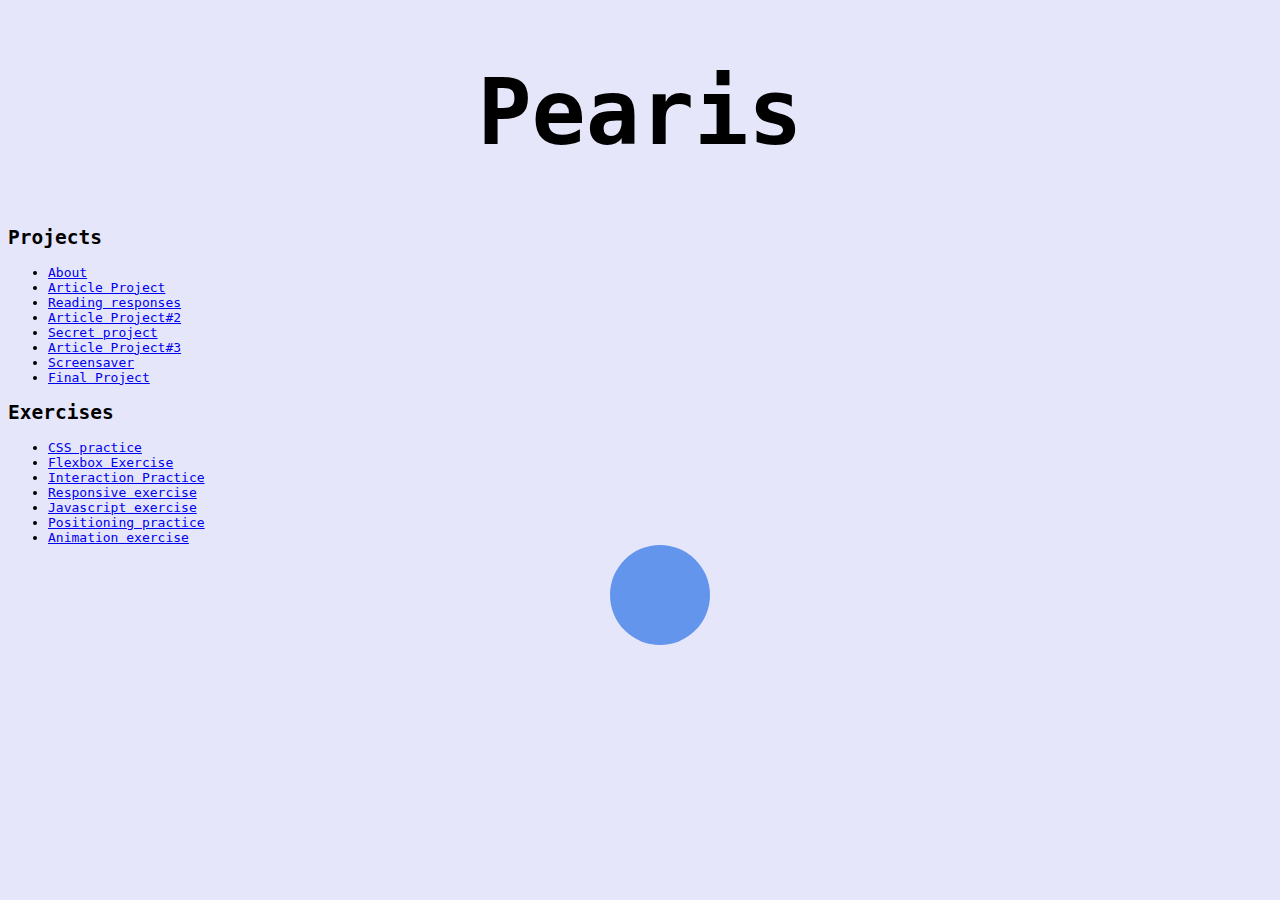
<file: index.html>
<!doctype html>
<html>
<head>
  <title>Paris's Class Site</title>
  <meta name="viewport" content="width=device-width, initial-scale=1.0">
  <meta charset="utf-8">
    <link rel="icon" type="image/png" href="pearfavicon.png">
  <link rel="stylesheet" href="sitestyle.css"
  </head>

  <body>
    <h1>Pearis</h1>
    <h2>Projects</h2>
    <ul>
      <li><a href="about.html">About</a></li>
      <li><a href="article-html/index.html">Article Project</a></li>
      <li><a href="Readingresponse1.html">Reading responses</a></li>
      <li><a href="article2/index.html">Article Project#2</a></li>
      <li><a href="secret/index.html">Secret project</a></li>
      <li><a href="article3/index.html">Article Project#3</a></li>
      <li><a href="screensaver/index.html">Screensaver</a></li>
      <li><a href="https://histoireetdesigngraphique.org">Final Project</a></li>
      </ul>
      <h2>Exercises</h2>
      <ul>
        <li><a href="csspractice/index.html">CSS practice</a></li>
        <li><a href="flexboxexercise/index.html">Flexbox Exercise</a></li>
        <li><a href="interactionpractice/index.html">Interaction Practice</a></li>
        <li><a href="Responsive exercise/index.html">Responsive exercise</a></li>
        <li><a href="javascript/index.html">Javascript exercise</a></li>
        <li><a href="positioning/index.html">Positioning practice</a></li>
        <li><a href="animation/index.html">Animation exercise</a></li>
        <div class="object"></div>

    </body>
    </html>
</file>
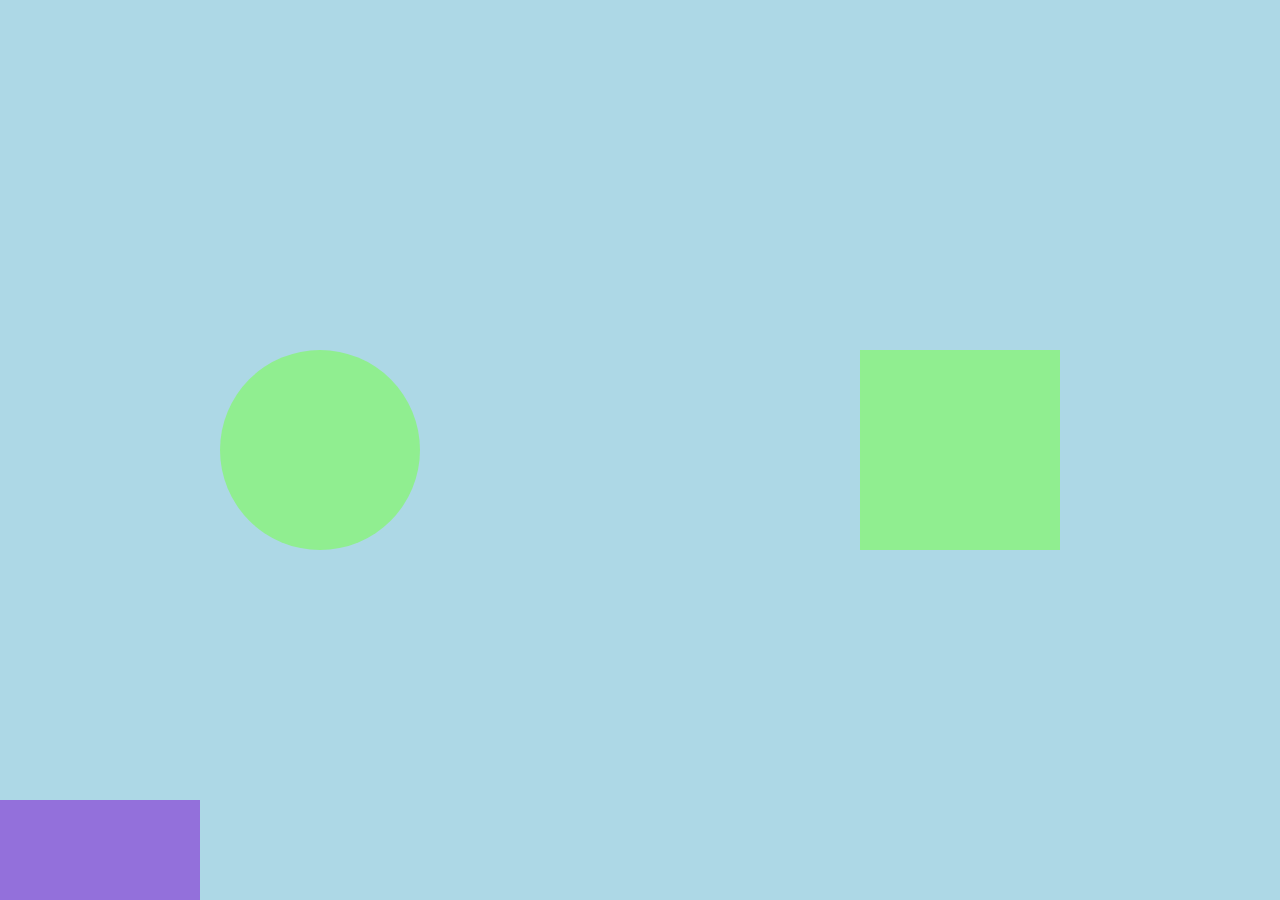
<file: animation/index.html>
<!doctype html>
<html>
<head>
  <title>animation</title>
  <link rel="stylesheet" href="style.css"
  </head>

  <body>
    <div class="flex">
      <div class="half">
        <div class="circle"></div>
        </div>
        <div class="half">
          <div class="square"></div>
          </div>
      </div>
      <div class="runner"></div>
    </body>
    </html>
</file>
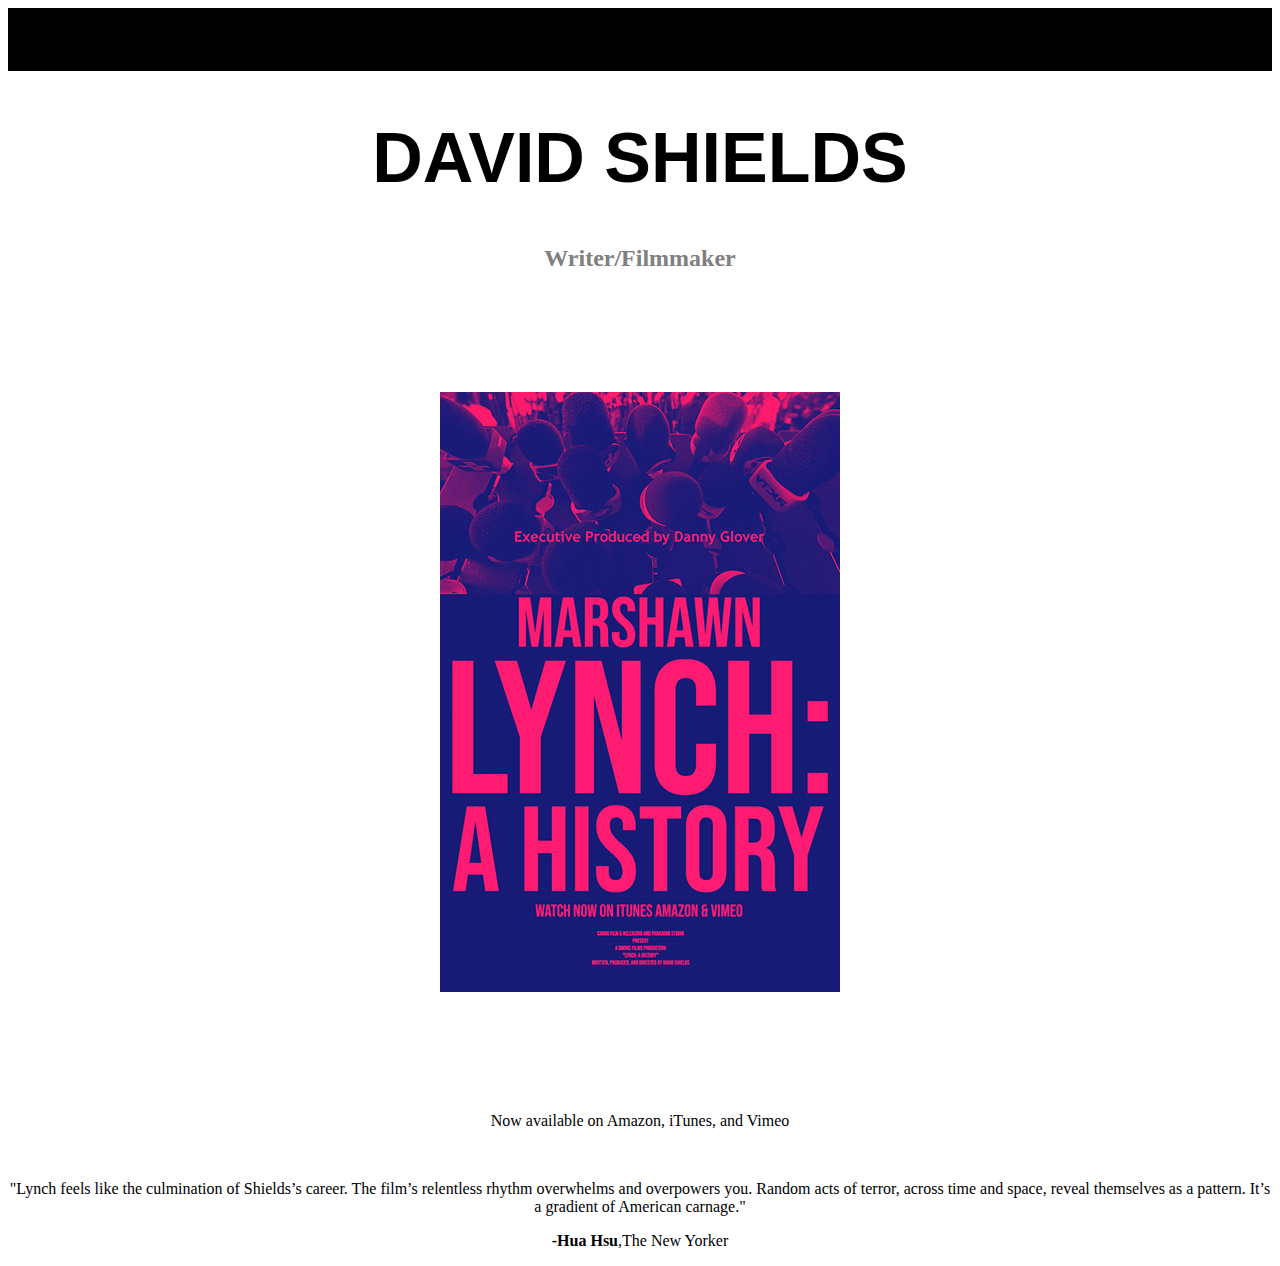
<file: article#3/index.html>
<!doctype html>
<html>
<head>
  <title>Articlethree></title>
  <meta name="viewport" content="width=device-width, initial-scale=1.0">
  <link rel="stylesheet" href="style.css"
<link href="https://fonts.googleapis.com/css2?family=Open+Sans:wght@800&display=swap" rel="stylesheet">
<meta charset="utf-8">
  </head>

  <body>
    <div class="container"></div>
    <h1><strong>DAVID SHIELDS</strong></h1>
    <h2>Writer/Filmmaker</h2>
    <img src="david.jpg">
    <p>Now available on Amazon, iTunes, and Vimeo</p>
    <br>
    <p>"Lynch feels like the culmination of Shields’s career. The film’s relentless rhythm overwhelms and overpowers you. Random acts of terror, across time and space, reveal themselves as a pattern. It’s a gradient of American carnage."</p>
    <p><strong>-Hua Hsu</strong>,The New Yorker</p>
    </body>
    </html>
</file>
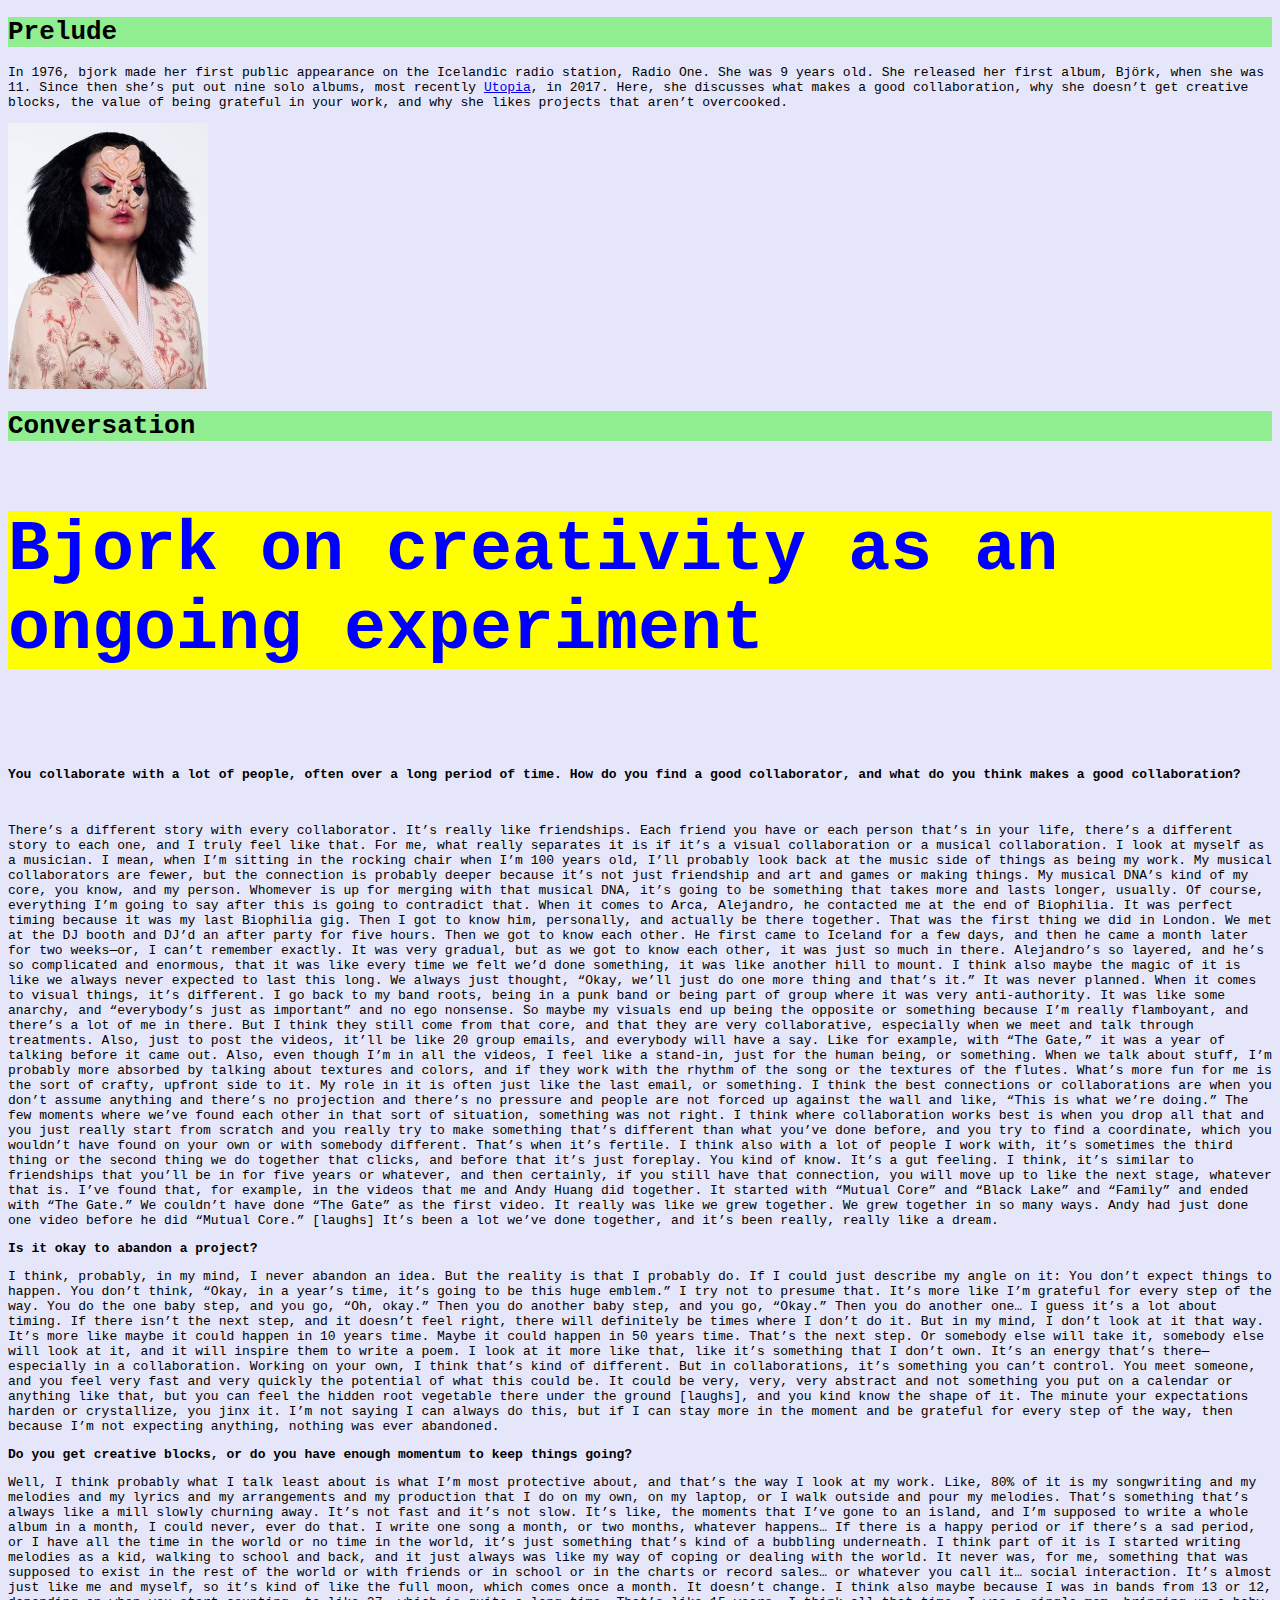
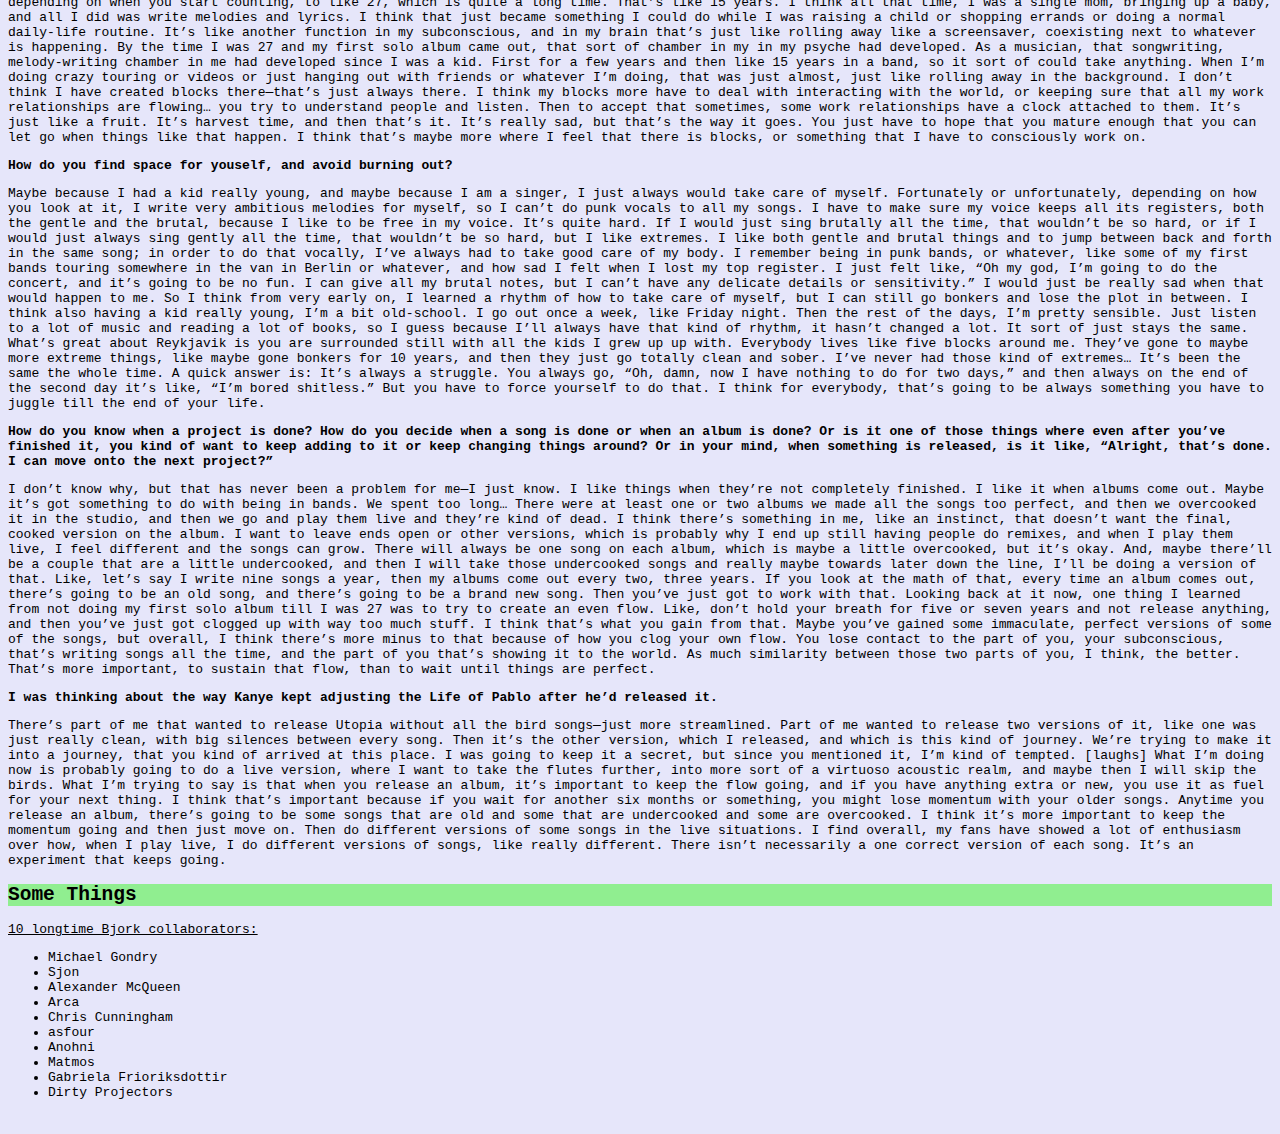
<file: article-html/index.html>
<!doctype html>
<html>
  <head>
    <title>bjork</title>
    <meta charset="utf-8">
    <style>
    p {font size: 20px;}
    </style>
      <link rel="stylesheet" href="style.css">
  <head/>

  <body>
    <h1>Prelude</h1>
    <p> In 1976, bjork made her first public appearance on the Icelandic radio station, Radio One. She was 9 years old. She released her first album, Björk, when she was 11. Since then she’s put out nine solo albums, most recently <a href="https://en.wikipedia.org/wiki/Utopia_(Björk_album)">Utopia</a>, in 2017. Here, she discusses what makes a good collaboration, why she doesn’t get creative blocks, the value of being grateful in your work, and why she likes projects that aren’t overcooked.</p>
    <img src=Bjork-2017-jesse-kanda-02-utopia.jpg>
    <h1>Conversation</h1>
    <p><p id="p01"><strong>Bjork on creativity as an ongoing experiment</strong><p/>
    </body>
      <br>
      <p><strong>You collaborate with a lot of people, often over a long period of time. How do you find a good collaborator, and what do you think makes a good collaboration?</strong><p/>
        <br>
      <p>
There’s a different story with every collaborator. It’s really like friendships. Each friend you have or each person that’s in your life, there’s a different story to each one, and I truly feel like that.
For me, what really separates it is if it’s a visual collaboration or a musical collaboration. I look at myself as a musician. I mean, when I’m sitting in the rocking chair when I’m 100 years old, I’ll probably look back at the music side of things as being my work.
My musical collaborators are fewer, but the connection is probably deeper because it’s not just friendship and art and games or making things. My musical DNA’s kind of my core, you know, and my person. Whomever is up for merging with that musical DNA, it’s going to be something that takes more and lasts longer, usually. Of course, everything I’m going to say after this is going to contradict that.
When it comes to Arca, Alejandro, he contacted me at the end of Biophilia. It was perfect timing because it was my last Biophilia gig. Then I got to know him, personally, and actually be there together. That was the first thing we did in London. We met at the DJ booth and DJ’d an after party for five hours. Then we got to know each other. He first came to Iceland for a few days, and then he came a month later for two weeks—or, I can’t remember exactly. It was very gradual, but as we got to know each other, it was just so much in there. Alejandro’s so layered, and he’s so complicated and enormous, that it was like every time we felt we’d done something, it was like another hill to mount. I think also maybe the magic of it is like we always never expected to last this long. We always just thought, “Okay, we’ll just do one more thing and that’s it.” It was never planned.
When it comes to visual things, it’s different. I go back to my band roots, being in a punk band or being part of group where it was very anti-authority. It was like some anarchy, and “everybody’s just as important” and no ego nonsense. So maybe my visuals end up being the opposite or something because I’m really flamboyant, and there’s a lot of me in there. But I think they still come from that core, and that they are very collaborative, especially when we meet and talk through treatments. Also, just to post the videos, it’ll be like 20 group emails, and everybody will have a say. Like for example, with “The Gate,” it was a year of talking before it came out.
Also, even though I’m in all the videos, I feel like a stand-in, just for the human being, or something. When we talk about stuff, I’m probably more absorbed by talking about textures and colors, and if they work with the rhythm of the song or the textures of the flutes. What’s more fun for me is the sort of crafty, upfront side to it. My role in it is often just like the last email, or something.
I think the best connections or collaborations are when you don’t assume anything and there’s no projection and there’s no pressure and people are not forced up against the wall and like, “This is what we’re doing.” The few moments where we’ve found each other in that sort of situation, something was not right. I think where collaboration works best is when you drop all that and you just really start from scratch and you really try to make something that’s different than what you’ve done before, and you try to find a coordinate, which you wouldn’t have found on your own or with somebody different. That’s when it’s fertile.
I think also with a lot of people I work with, it’s sometimes the third thing or the second thing we do together that clicks, and before that it’s just foreplay. You kind of know. It’s a gut feeling. I think, it’s similar to friendships that you’ll be in for five years or whatever, and then certainly, if you still have that connection, you will move up to like the next stage, whatever that is.
I’ve found that, for example, in the videos that me and Andy Huang did together. It started with “Mutual Core” and “Black Lake” and “Family” and ended with “The Gate.” We couldn’t have done “The Gate” as the first video. It really was like we grew together. We grew together in so many ways. Andy had just done one video before he did “Mutual Core.” [laughs] It’s been a lot we’ve done together, and it’s been really, really like a dream.<p/>
<p><strong>Is it okay to abandon a project?</strong><p>
  <p>I think, probably, in my mind, I never abandon an idea. But the reality is that I probably do. If I could just describe my angle on it: You don’t expect things to happen. You don’t think, “Okay, in a year’s time, it’s going to be this huge emblem.” I try not to presume that. It’s more like I’m grateful for every step of the way. You do the one baby step, and you go, “Oh, okay.” Then you do another baby step, and you go, “Okay.” Then you do another one…
I guess it’s a lot about timing. If there isn’t the next step, and it doesn’t feel right, there will definitely be times where I don’t do it. But in my mind, I don’t look at it that way. It’s more like maybe it could happen in 10 years time. Maybe it could happen in 50 years time. That’s the next step. Or somebody else will take it, somebody else will look at it, and it will inspire them to write a poem. I look at it more like that, like it’s something that I don’t own.
It’s an energy that’s there—especially in a collaboration. Working on your own, I think that’s kind of different. But in collaborations, it’s something you can’t control. You meet someone, and you feel very fast and very quickly the potential of what this could be. It could be very, very, very abstract and not something you put on a calendar or anything like that, but you can feel the hidden root vegetable there under the ground [laughs], and you kind know the shape of it.
The minute your expectations harden or crystallize, you jinx it. I’m not saying I can always do this, but if I can stay more in the moment and be grateful for every step of the way, then because I’m not expecting anything, nothing was ever abandoned.</p>
<p><strong>Do you get creative blocks, or do you have enough momentum to keep things going?</strong><p>
  <p>Well, I think probably what I talk least about is what I’m most protective about, and that’s the way I look at my work. Like, 80% of it is my songwriting and my melodies and my lyrics and my arrangements and my production that I do on my own, on my laptop, or I walk outside and pour my melodies. That’s something that’s always like a mill slowly churning away. It’s not fast and it’s not slow. It’s like, the moments that I’ve gone to an island, and I’m supposed to write a whole album in a month, I could never, ever do that. I write one song a month, or two months, whatever happens… If there is a happy period or if there’s a sad period, or I have all the time in the world or no time in the world, it’s just something that’s kind of a bubbling underneath.
I think part of it is I started writing melodies as a kid, walking to school and back, and it just always was like my way of coping or dealing with the world. It never was, for me, something that was supposed to exist in the rest of the world or with friends or in school or in the charts or record sales… or whatever you call it… social interaction.
It’s almost just like me and myself, so it’s kind of like the full moon, which comes once a month. It doesn’t change. I think also maybe because I was in bands from 13 or 12, depending on when you start counting, to like 27, which is quite a long time. That’s like 15 years. I think all that time, I was a single mom, bringing up a baby, and all I did was write melodies and lyrics. I think that just became something I could do while I was raising a child or shopping errands or doing a normal daily-life routine. It’s like another function in my subconscious, and in my brain that’s just like rolling away like a screensaver, coexisting next to whatever is happening.
By the time I was 27 and my first solo album came out, that sort of chamber in my in my psyche had developed. As a musician, that songwriting, melody-writing chamber in me had developed since I was a kid. First for a few years and then like 15 years in a band, so it sort of could take anything. When I’m doing crazy touring or videos or just hanging out with friends or whatever I’m doing, that was just almost, just like rolling away in the background. I don’t think I have created blocks there—that’s just always there.
I think my blocks more have to deal with interacting with the world, or keeping sure that all my work relationships are flowing… you try to understand people and listen. Then to accept that sometimes, some work relationships have a clock attached to them. It’s just like a fruit. It’s harvest time, and then that’s it. It’s really sad, but that’s the way it goes. You just have to hope that you mature enough that you can let go when things like that happen. I think that’s maybe more where I feel that there is blocks, or something that I have to consciously work on.</p>
<p><strong>How do you find space for youself, and avoid burning out?</strong></p>
<p>Maybe because I had a kid really young, and maybe because I am a singer, I just always would take care of myself. Fortunately or unfortunately, depending on how you look at it, I write very ambitious melodies for myself, so I can’t do punk vocals to all my songs. I have to make sure my voice keeps all its registers, both the gentle and the brutal, because I like to be free in my voice. It’s quite hard. If I would just sing brutally all the time, that wouldn’t be so hard, or if I would just always sing gently all the time, that wouldn’t be so hard, but I like extremes. I like both gentle and brutal things and to jump between back and forth in the same song; in order to do that vocally, I’ve always had to take good care of my body.
I remember being in punk bands, or whatever, like some of my first bands touring somewhere in the van in Berlin or whatever, and how sad I felt when I lost my top register. I just felt like, “Oh my god, I’m going to do the concert, and it’s going to be no fun. I can give all my brutal notes, but I can’t have any delicate details or sensitivity.” I would just be really sad when that would happen to me. So I think from very early on, I learned a rhythm of how to take care of myself, but I can still go bonkers and lose the plot in between.
I think also having a kid really young, I’m a bit old-school. I go out once a week, like Friday night. Then the rest of the days, I’m pretty sensible. Just listen to a lot of music and reading a lot of books, so I guess because I’ll always have that kind of rhythm, it hasn’t changed a lot. It sort of just stays the same. What’s great about Reykjavik is you are surrounded still with all the kids I grew up up with. Everybody lives like five blocks around me. They’ve gone to maybe more extreme things, like maybe gone bonkers for 10 years, and then they just go totally clean and sober. I’ve never had those kind of extremes… It’s been the same the whole time.
A quick answer is: It’s always a struggle. You always go, “Oh, damn, now I have nothing to do for two days,” and then always on the end of the second day it’s like, “I’m bored shitless.” But you have to force yourself to do that. I think for everybody, that’s going to be always something you have to juggle till the end of your life.</p>
<p><strong>How do you know when a project is done? How do you decide when a song is done or when an album is done? Or is it one of those things where even after you’ve finished it, you kind of want to keep adding to it or keep changing things around? Or in your mind, when something is released, is it like, “Alright, that’s done. I can move onto the next project?”</strong></p>
<p>I don’t know why, but that has never been a problem for me—I just know. I like things when they’re not completely finished. I like it when albums come out. Maybe it’s got something to do with being in bands. We spent too long… There were at least one or two albums we made all the songs too perfect, and then we overcooked it in the studio, and then we go and play them live and they’re kind of dead. I think there’s something in me, like an instinct, that doesn’t want the final, cooked version on the album. I want to leave ends open or other versions, which is probably why I end up still having people do remixes, and when I play them live, I feel different and the songs can grow.
There will always be one song on each album, which is maybe a little overcooked, but it’s okay. And, maybe there’ll be a couple that are a little undercooked, and then I will take those undercooked songs and really maybe towards later down the line, I’ll be doing a version of that. Like, let’s say I write nine songs a year, then my albums come out every two, three years. If you look at the math of that, every time an album comes out, there’s going to be an old song, and there’s going to be a brand new song. Then you’ve just got to work with that.
Looking back at it now, one thing I learned from not doing my first solo album till I was 27 was to try to create an even flow. Like, don’t hold your breath for five or seven years and not release anything, and then you’ve just got clogged up with way too much stuff. I think that’s what you gain from that. Maybe you’ve gained some immaculate, perfect versions of some of the songs, but overall, I think there’s more minus to that because of how you clog your own flow. You lose contact to the part of you, your subconscious, that’s writing songs all the time, and the part of you that’s showing it to the world. As much similarity between those two parts of you, I think, the better. That’s more important, to sustain that flow, than to wait until things are perfect.</p>
<p><strong>I was thinking about the way Kanye kept adjusting the Life of Pablo after he’d released it.</strong></p>
<p>There’s part of me that wanted to release Utopia without all the bird songs—just more streamlined. Part of me wanted to release two versions of it, like one was just really clean, with big silences between every song. Then it’s the other version, which I released, and which is this kind of journey. We’re trying to make it into a journey, that you kind of arrived at this place.
I was going to keep it a secret, but since you mentioned it, I’m kind of tempted. [laughs] What I’m doing now is probably going to do a live version, where I want to take the flutes further, into more sort of a virtuoso acoustic realm, and maybe then I will skip the birds.
What I’m trying to say is that when you release an album, it’s important to keep the flow going, and if you have anything extra or new, you use it as fuel for your next thing. I think that’s important because if you wait for another six months or something, you might lose momentum with your older songs.
Anytime you release an album, there’s going to be some songs that are old and some that are undercooked and some are overcooked. I think it’s more important to keep the momentum going and then just move on. Then do different versions of some songs in the live situations.
I find overall, my fans have showed a lot of enthusiasm over how, when I play live, I do different versions of songs, like really different. There isn’t necessarily a one correct version of each song. It’s an experiment that keeps going.</p>
<h2>Some Things</h2>
<p><u>10 longtime Bjork collaborators:</u></p>
<ul>
  <li>Michael Gondry</li>
  <li>Sjon</li>
  <li>Alexander McQueen</li>
  <li>Arca</li>
  <li>Chris Cunningham</li>
  <li>asfour</li>
  <li>Anohni</li>
  <li>Matmos</li>
  <li>Gabriela Frioriksdottir</li>
  <li>Dirty Projectors</li>
</file>
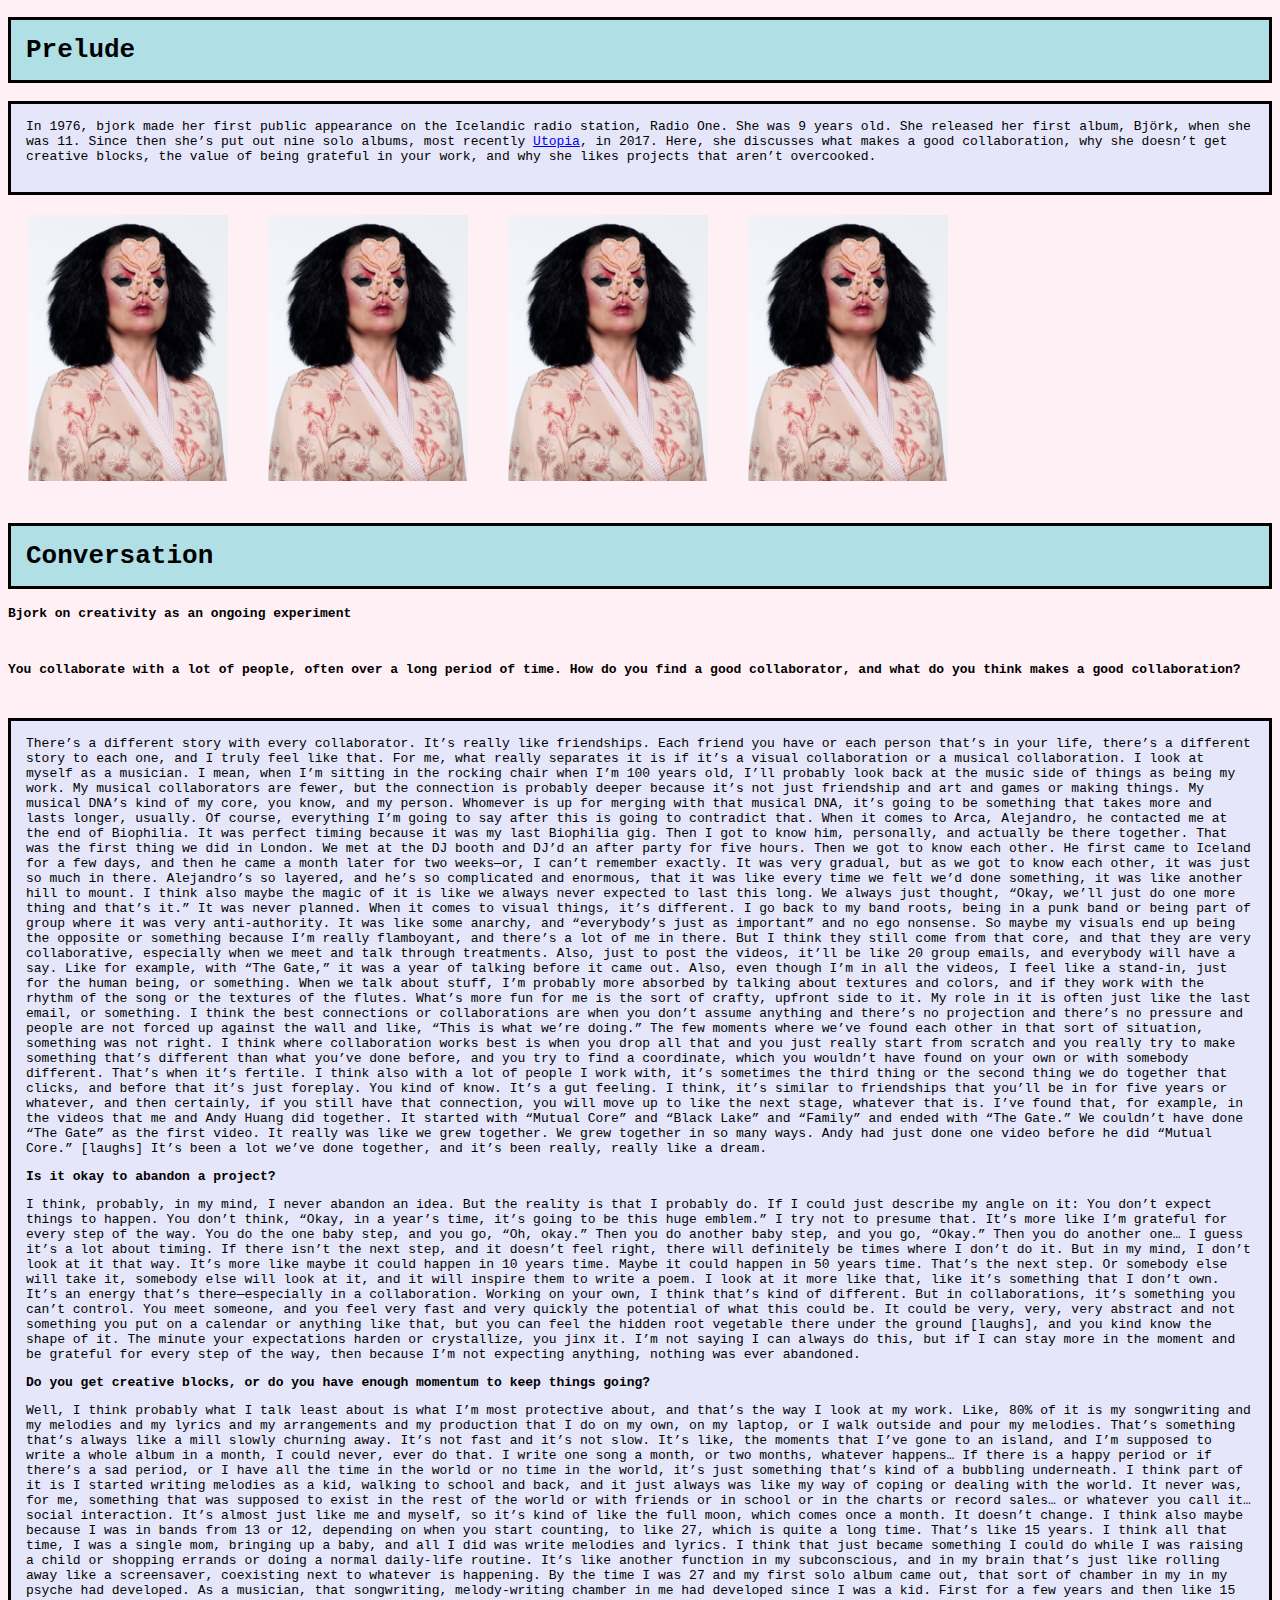
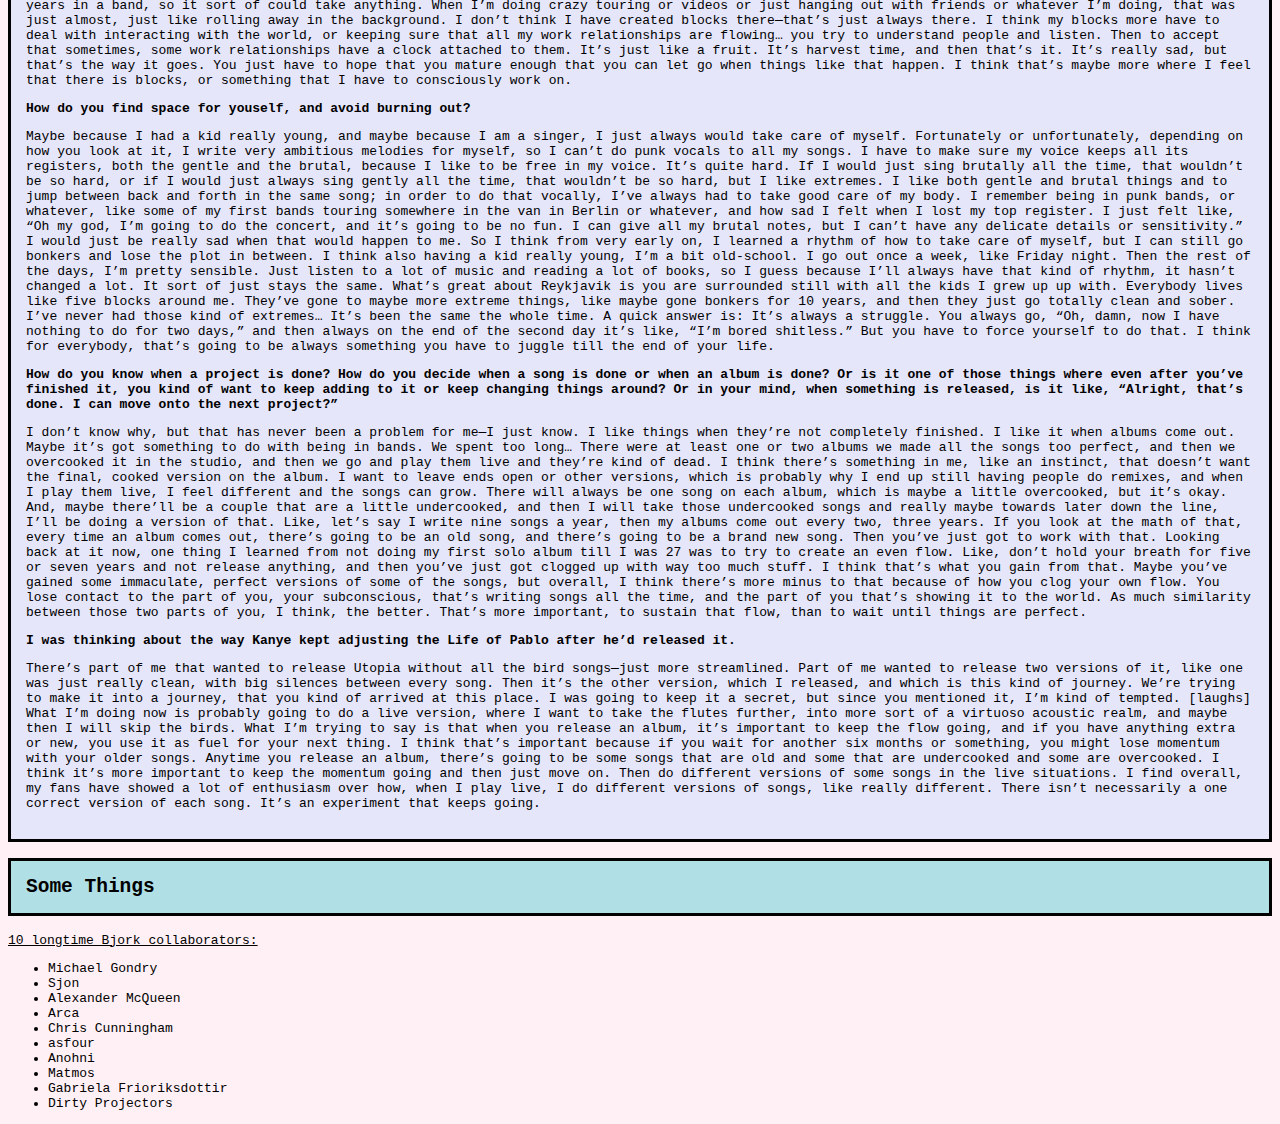
<file: article2/index.html>
<!doctype html>
<html>
  <head>
    <title>bjork</title>
    <meta charset="utf-8">
    <style>
    p {font size: 20px;}
    </style>
      <link rel="stylesheet" href="style.css">
  </head>

  <body>
    <h1><div class="header">Prelude</h1></div>
    <p><div class="special">In 1976, bjork made her first public appearance on the Icelandic radio station, Radio One. She was 9 years old. She released her first album, Björk, when she was 11. Since then she’s put out nine solo albums, most recently <a href="https://en.wikipedia.org/wiki/Utopia_(Björk_album)">Utopia</a>, in 2017. Here, she discusses what makes a good collaboration, why she doesn’t get creative blocks, the value of being grateful in your work, and why she likes projects that aren’t overcooked.</p></div>
    <img src="bjork.jpg"><img src="bjork.jpg"><img src="bjork.jpg"><img src="bjork.jpg">
    <h1><div class="header">Conversation</h1>
    <p><strong>Bjork on creativity as an ongoing experiment</strong></p>
    </body>
      <br>
      <p><strong>You collaborate with a lot of people, often over a long period of time. How do you find a good collaborator, and what do you think makes a good collaboration?</strong></p>
        <br>
      <p><div class="blah">
There’s a different story with every collaborator. It’s really like friendships. Each friend you have or each person that’s in your life, there’s a different story to each one, and I truly feel like that.
For me, what really separates it is if it’s a visual collaboration or a musical collaboration. I look at myself as a musician. I mean, when I’m sitting in the rocking chair when I’m 100 years old, I’ll probably look back at the music side of things as being my work.
My musical collaborators are fewer, but the connection is probably deeper because it’s not just friendship and art and games or making things. My musical DNA’s kind of my core, you know, and my person. Whomever is up for merging with that musical DNA, it’s going to be something that takes more and lasts longer, usually. Of course, everything I’m going to say after this is going to contradict that.
When it comes to Arca, Alejandro, he contacted me at the end of Biophilia. It was perfect timing because it was my last Biophilia gig. Then I got to know him, personally, and actually be there together. That was the first thing we did in London. We met at the DJ booth and DJ’d an after party for five hours. Then we got to know each other. He first came to Iceland for a few days, and then he came a month later for two weeks—or, I can’t remember exactly. It was very gradual, but as we got to know each other, it was just so much in there. Alejandro’s so layered, and he’s so complicated and enormous, that it was like every time we felt we’d done something, it was like another hill to mount. I think also maybe the magic of it is like we always never expected to last this long. We always just thought, “Okay, we’ll just do one more thing and that’s it.” It was never planned.
When it comes to visual things, it’s different. I go back to my band roots, being in a punk band or being part of group where it was very anti-authority. It was like some anarchy, and “everybody’s just as important” and no ego nonsense. So maybe my visuals end up being the opposite or something because I’m really flamboyant, and there’s a lot of me in there. But I think they still come from that core, and that they are very collaborative, especially when we meet and talk through treatments. Also, just to post the videos, it’ll be like 20 group emails, and everybody will have a say. Like for example, with “The Gate,” it was a year of talking before it came out.
Also, even though I’m in all the videos, I feel like a stand-in, just for the human being, or something. When we talk about stuff, I’m probably more absorbed by talking about textures and colors, and if they work with the rhythm of the song or the textures of the flutes. What’s more fun for me is the sort of crafty, upfront side to it. My role in it is often just like the last email, or something.
I think the best connections or collaborations are when you don’t assume anything and there’s no projection and there’s no pressure and people are not forced up against the wall and like, “This is what we’re doing.” The few moments where we’ve found each other in that sort of situation, something was not right. I think where collaboration works best is when you drop all that and you just really start from scratch and you really try to make something that’s different than what you’ve done before, and you try to find a coordinate, which you wouldn’t have found on your own or with somebody different. That’s when it’s fertile.
I think also with a lot of people I work with, it’s sometimes the third thing or the second thing we do together that clicks, and before that it’s just foreplay. You kind of know. It’s a gut feeling. I think, it’s similar to friendships that you’ll be in for five years or whatever, and then certainly, if you still have that connection, you will move up to like the next stage, whatever that is.
I’ve found that, for example, in the videos that me and Andy Huang did together. It started with “Mutual Core” and “Black Lake” and “Family” and ended with “The Gate.” We couldn’t have done “The Gate” as the first video. It really was like we grew together. We grew together in so many ways. Andy had just done one video before he did “Mutual Core.” [laughs] It’s been a lot we’ve done together, and it’s been really, really like a dream.</p>
<p><strong>Is it okay to abandon a project?</strong><p>
  <p>I think, probably, in my mind, I never abandon an idea. But the reality is that I probably do. If I could just describe my angle on it: You don’t expect things to happen. You don’t think, “Okay, in a year’s time, it’s going to be this huge emblem.” I try not to presume that. It’s more like I’m grateful for every step of the way. You do the one baby step, and you go, “Oh, okay.” Then you do another baby step, and you go, “Okay.” Then you do another one…
I guess it’s a lot about timing. If there isn’t the next step, and it doesn’t feel right, there will definitely be times where I don’t do it. But in my mind, I don’t look at it that way. It’s more like maybe it could happen in 10 years time. Maybe it could happen in 50 years time. That’s the next step. Or somebody else will take it, somebody else will look at it, and it will inspire them to write a poem. I look at it more like that, like it’s something that I don’t own.
It’s an energy that’s there—especially in a collaboration. Working on your own, I think that’s kind of different. But in collaborations, it’s something you can’t control. You meet someone, and you feel very fast and very quickly the potential of what this could be. It could be very, very, very abstract and not something you put on a calendar or anything like that, but you can feel the hidden root vegetable there under the ground [laughs], and you kind know the shape of it.
The minute your expectations harden or crystallize, you jinx it. I’m not saying I can always do this, but if I can stay more in the moment and be grateful for every step of the way, then because I’m not expecting anything, nothing was ever abandoned.</p>
<p><strong>Do you get creative blocks, or do you have enough momentum to keep things going?</strong><p>
  <p>Well, I think probably what I talk least about is what I’m most protective about, and that’s the way I look at my work. Like, 80% of it is my songwriting and my melodies and my lyrics and my arrangements and my production that I do on my own, on my laptop, or I walk outside and pour my melodies. That’s something that’s always like a mill slowly churning away. It’s not fast and it’s not slow. It’s like, the moments that I’ve gone to an island, and I’m supposed to write a whole album in a month, I could never, ever do that. I write one song a month, or two months, whatever happens… If there is a happy period or if there’s a sad period, or I have all the time in the world or no time in the world, it’s just something that’s kind of a bubbling underneath.
I think part of it is I started writing melodies as a kid, walking to school and back, and it just always was like my way of coping or dealing with the world. It never was, for me, something that was supposed to exist in the rest of the world or with friends or in school or in the charts or record sales… or whatever you call it… social interaction.
It’s almost just like me and myself, so it’s kind of like the full moon, which comes once a month. It doesn’t change. I think also maybe because I was in bands from 13 or 12, depending on when you start counting, to like 27, which is quite a long time. That’s like 15 years. I think all that time, I was a single mom, bringing up a baby, and all I did was write melodies and lyrics. I think that just became something I could do while I was raising a child or shopping errands or doing a normal daily-life routine. It’s like another function in my subconscious, and in my brain that’s just like rolling away like a screensaver, coexisting next to whatever is happening.
By the time I was 27 and my first solo album came out, that sort of chamber in my in my psyche had developed. As a musician, that songwriting, melody-writing chamber in me had developed since I was a kid. First for a few years and then like 15 years in a band, so it sort of could take anything. When I’m doing crazy touring or videos or just hanging out with friends or whatever I’m doing, that was just almost, just like rolling away in the background. I don’t think I have created blocks there—that’s just always there.
I think my blocks more have to deal with interacting with the world, or keeping sure that all my work relationships are flowing… you try to understand people and listen. Then to accept that sometimes, some work relationships have a clock attached to them. It’s just like a fruit. It’s harvest time, and then that’s it. It’s really sad, but that’s the way it goes. You just have to hope that you mature enough that you can let go when things like that happen. I think that’s maybe more where I feel that there is blocks, or something that I have to consciously work on.</p>
<p><strong>How do you find space for youself, and avoid burning out?</strong></p>
<p>Maybe because I had a kid really young, and maybe because I am a singer, I just always would take care of myself. Fortunately or unfortunately, depending on how you look at it, I write very ambitious melodies for myself, so I can’t do punk vocals to all my songs. I have to make sure my voice keeps all its registers, both the gentle and the brutal, because I like to be free in my voice. It’s quite hard. If I would just sing brutally all the time, that wouldn’t be so hard, or if I would just always sing gently all the time, that wouldn’t be so hard, but I like extremes. I like both gentle and brutal things and to jump between back and forth in the same song; in order to do that vocally, I’ve always had to take good care of my body.
I remember being in punk bands, or whatever, like some of my first bands touring somewhere in the van in Berlin or whatever, and how sad I felt when I lost my top register. I just felt like, “Oh my god, I’m going to do the concert, and it’s going to be no fun. I can give all my brutal notes, but I can’t have any delicate details or sensitivity.” I would just be really sad when that would happen to me. So I think from very early on, I learned a rhythm of how to take care of myself, but I can still go bonkers and lose the plot in between.
I think also having a kid really young, I’m a bit old-school. I go out once a week, like Friday night. Then the rest of the days, I’m pretty sensible. Just listen to a lot of music and reading a lot of books, so I guess because I’ll always have that kind of rhythm, it hasn’t changed a lot. It sort of just stays the same. What’s great about Reykjavik is you are surrounded still with all the kids I grew up up with. Everybody lives like five blocks around me. They’ve gone to maybe more extreme things, like maybe gone bonkers for 10 years, and then they just go totally clean and sober. I’ve never had those kind of extremes… It’s been the same the whole time.
A quick answer is: It’s always a struggle. You always go, “Oh, damn, now I have nothing to do for two days,” and then always on the end of the second day it’s like, “I’m bored shitless.” But you have to force yourself to do that. I think for everybody, that’s going to be always something you have to juggle till the end of your life.</p>
<p><strong>How do you know when a project is done? How do you decide when a song is done or when an album is done? Or is it one of those things where even after you’ve finished it, you kind of want to keep adding to it or keep changing things around? Or in your mind, when something is released, is it like, “Alright, that’s done. I can move onto the next project?”</strong></p>
<p>I don’t know why, but that has never been a problem for me—I just know. I like things when they’re not completely finished. I like it when albums come out. Maybe it’s got something to do with being in bands. We spent too long… There were at least one or two albums we made all the songs too perfect, and then we overcooked it in the studio, and then we go and play them live and they’re kind of dead. I think there’s something in me, like an instinct, that doesn’t want the final, cooked version on the album. I want to leave ends open or other versions, which is probably why I end up still having people do remixes, and when I play them live, I feel different and the songs can grow.
There will always be one song on each album, which is maybe a little overcooked, but it’s okay. And, maybe there’ll be a couple that are a little undercooked, and then I will take those undercooked songs and really maybe towards later down the line, I’ll be doing a version of that. Like, let’s say I write nine songs a year, then my albums come out every two, three years. If you look at the math of that, every time an album comes out, there’s going to be an old song, and there’s going to be a brand new song. Then you’ve just got to work with that.
Looking back at it now, one thing I learned from not doing my first solo album till I was 27 was to try to create an even flow. Like, don’t hold your breath for five or seven years and not release anything, and then you’ve just got clogged up with way too much stuff. I think that’s what you gain from that. Maybe you’ve gained some immaculate, perfect versions of some of the songs, but overall, I think there’s more minus to that because of how you clog your own flow. You lose contact to the part of you, your subconscious, that’s writing songs all the time, and the part of you that’s showing it to the world. As much similarity between those two parts of you, I think, the better. That’s more important, to sustain that flow, than to wait until things are perfect.</p>
<p><strong>I was thinking about the way Kanye kept adjusting the Life of Pablo after he’d released it.</strong></p>
<p>There’s part of me that wanted to release Utopia without all the bird songs—just more streamlined. Part of me wanted to release two versions of it, like one was just really clean, with big silences between every song. Then it’s the other version, which I released, and which is this kind of journey. We’re trying to make it into a journey, that you kind of arrived at this place.
I was going to keep it a secret, but since you mentioned it, I’m kind of tempted. [laughs] What I’m doing now is probably going to do a live version, where I want to take the flutes further, into more sort of a virtuoso acoustic realm, and maybe then I will skip the birds.
What I’m trying to say is that when you release an album, it’s important to keep the flow going, and if you have anything extra or new, you use it as fuel for your next thing. I think that’s important because if you wait for another six months or something, you might lose momentum with your older songs.
Anytime you release an album, there’s going to be some songs that are old and some that are undercooked and some are overcooked. I think it’s more important to keep the momentum going and then just move on. Then do different versions of some songs in the live situations.
I find overall, my fans have showed a lot of enthusiasm over how, when I play live, I do different versions of songs, like really different. There isn’t necessarily a one correct version of each song. It’s an experiment that keeps going.</p></div>
<h2><div class="header">Some Things</h2>
<p><u>10 longtime Bjork collaborators:</u></p>
<ul>
  <li>Michael Gondry</li>
  <li>Sjon</li>
  <li>Alexander McQueen</li>
  <li>Arca</li>
  <li>Chris Cunningham</li>
  <li>asfour</li>
  <li>Anohni</li>
  <li>Matmos</li>
  <li>Gabriela Frioriksdottir</li>
  <li>Dirty Projectors</li>
</file>
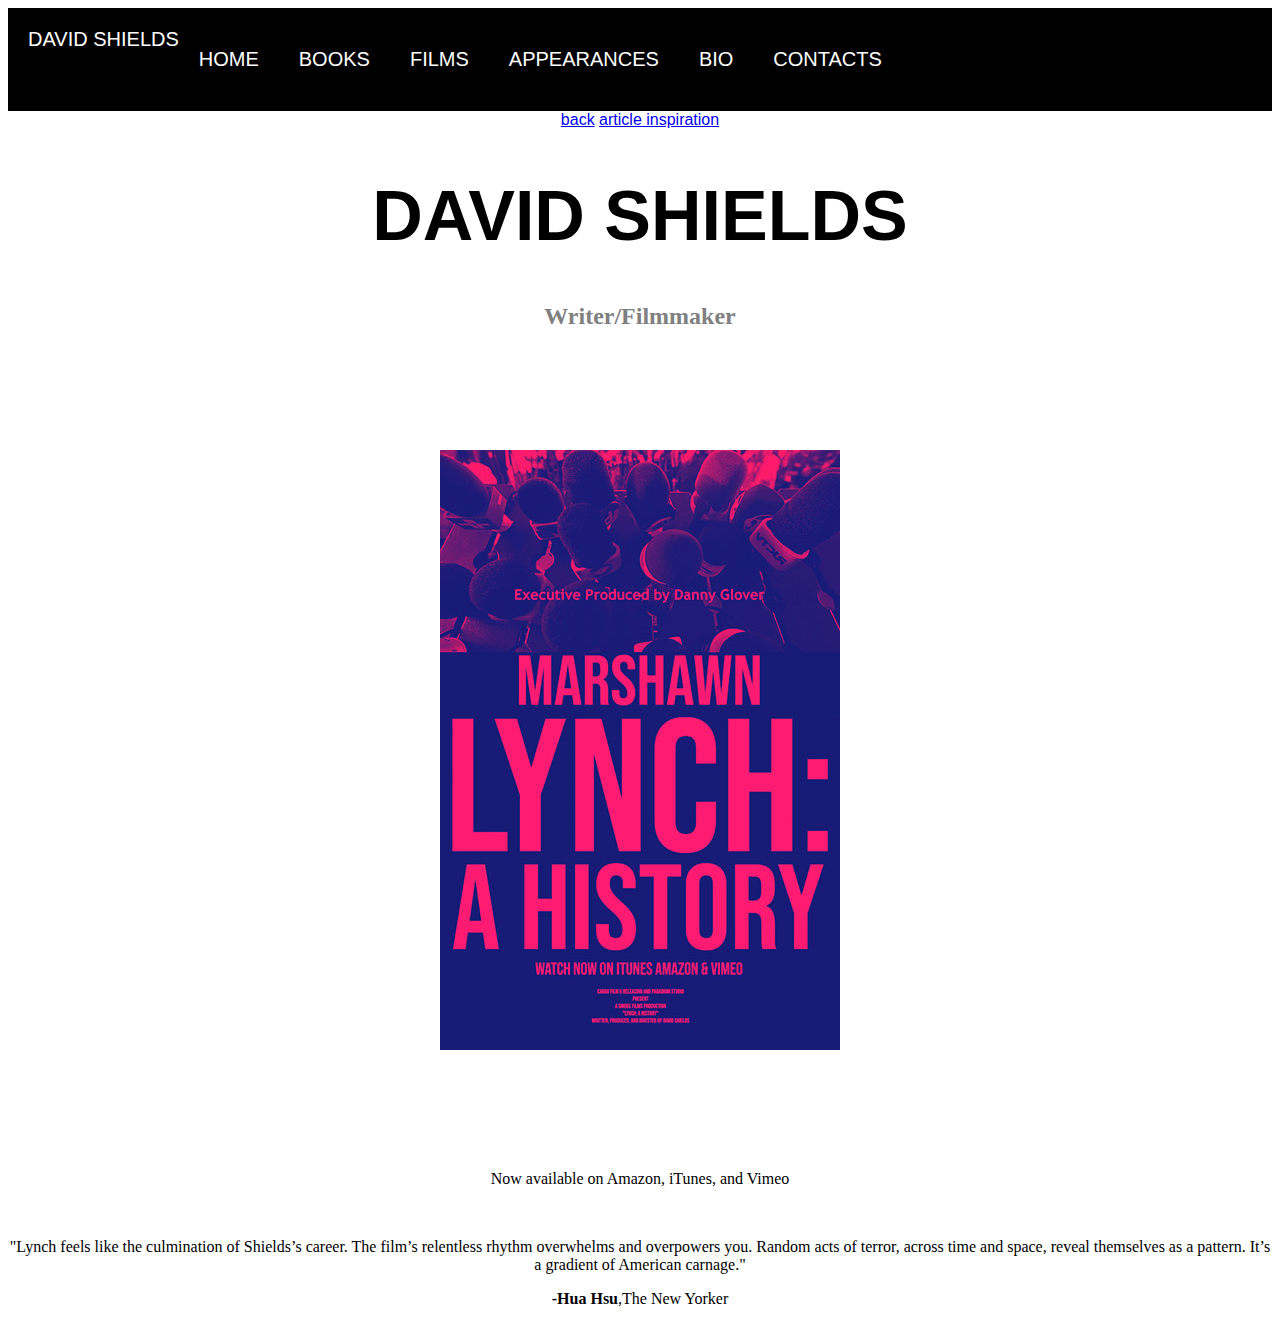
<file: article3/index.html>
<!doctype html>
<html>

<head>
  <title>Articlethree></title>
  <meta name="viewport" content="width=device-width, initial-scale=1.0">
  <link rel="stylesheet" href="style.css" <link href="https://fonts.googleapis.com/css2?family=Open+Sans:wght@800&display=swap" rel="stylesheet">
  <meta charset="utf-8">
</head>

<body>
  <div class="container button">DAVID SHIELDS
  <div class="home button">HOME
  </div>
  <div class="books button">BOOKS
  </div>
  <div class="films button">FILMS
  </div>
  <div class="appearances button">APPEARANCES
  </div>
  <div class="bio button">BIO
  </div>
  <div class="contact button">CONTACTS
  </div>
  </div>

  <a href="index.html">back</a>
  <a href="https://davidshields.com">article inspiration</a>
  <h1><strong>DAVID SHIELDS</strong></h1>
  <h2>Writer/Filmmaker</h2>
  <img src="david.jpg">
  <p>Now available on Amazon, iTunes, and Vimeo</p>
  <br>
  <p>"Lynch feels like the culmination of Shields’s career. The film’s relentless rhythm overwhelms and overpowers you. Random acts of terror, across time and space, reveal themselves as a pattern. It’s a gradient of American carnage."</p>
  <p><strong>-Hua Hsu</strong>,The New Yorker</p>
</body>

</html>
</file>
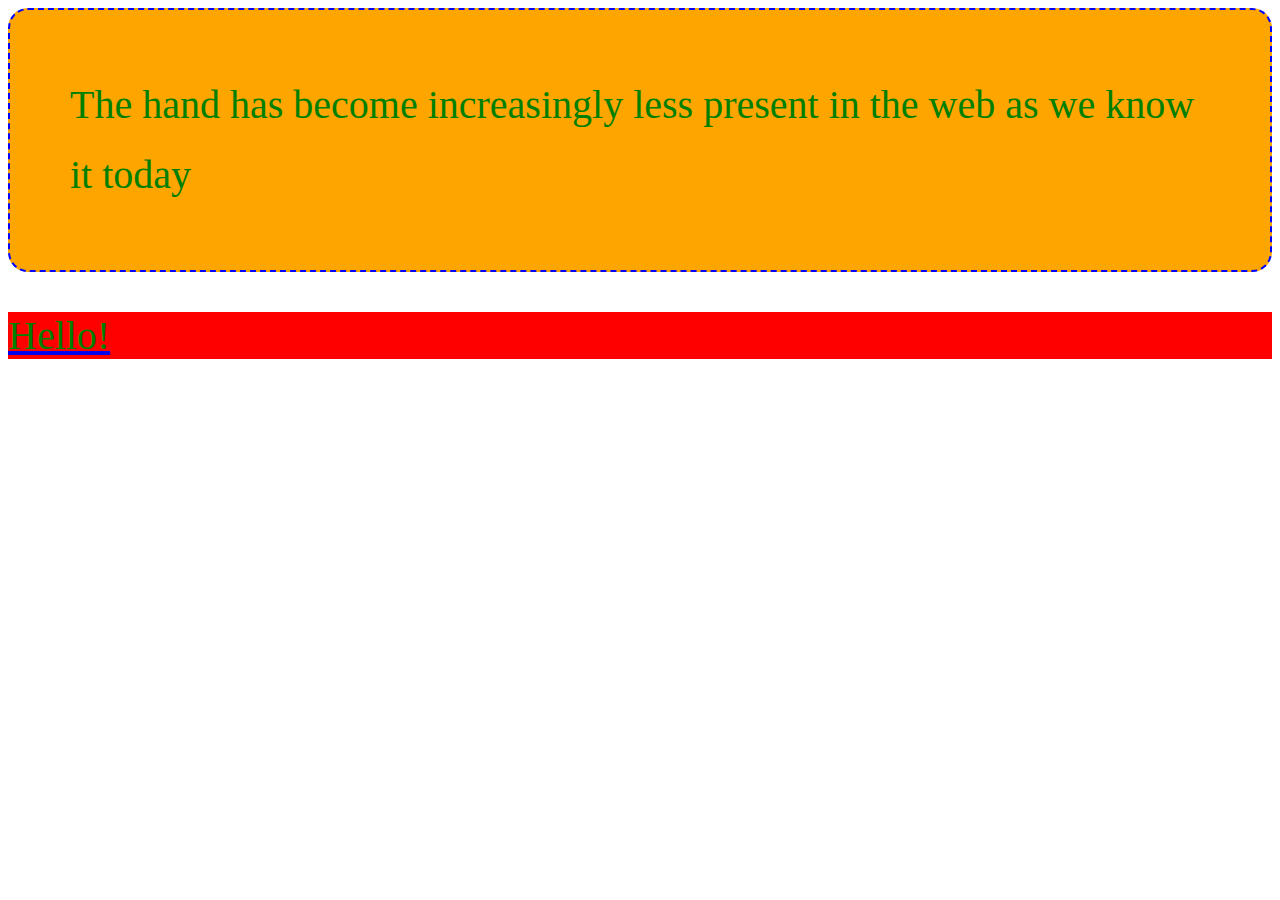
<file: csspractice/index.html>
<!doctype html>
<html>
  <head>
    <title>css workshop</title>
    <meta charset="utf-8">
    <style>
      p {
        font-size:40px;
        color:green;
        background:yellow;
      }

    </style>
  <link rel="stylesheet" href="style.css">
  </head>

  <body>
    <p class="orange">The hand has become increasingly less present in the web as we know it today
    <a href="https://google.com"</a></p>
    <p>Hello!</p>
    </body>
    </html>
</file>
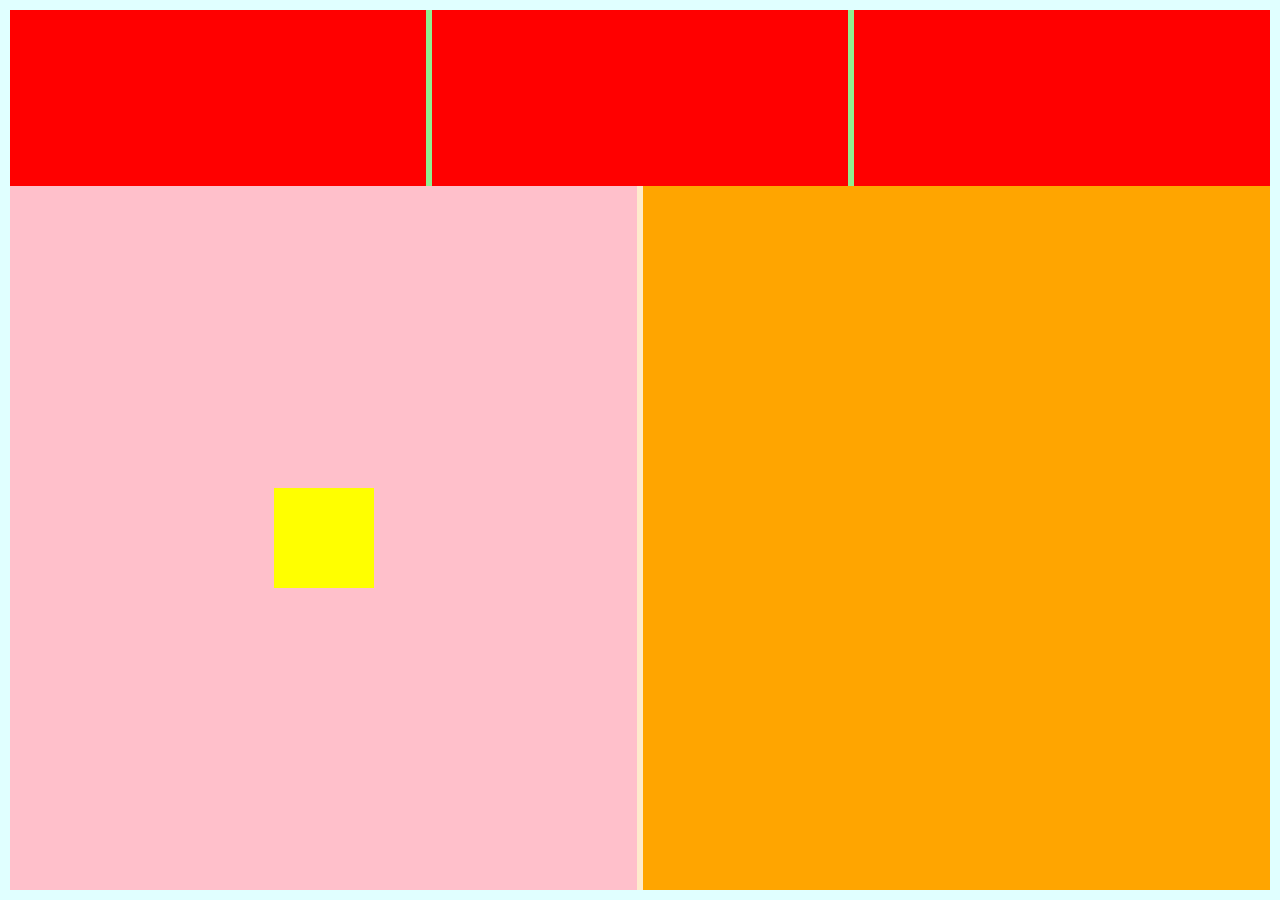
<file: flexboxexercise/index.html>
<!doctype html>
<html>
<head>
  <title>Flexbox</title>
  <link rel="stylesheet" href="style.css"
  </head>

  <body>
  <div class="container">
    <div class="top-main">
      <div class="top-item"></div>
      <div class="top-item"></div>
      <div class="top-item"></div>
      </div>
      <div class="bottom-main">

        <div class="bottom-item center-flex">
          <div class="center-item"></div>
          </div>
        <div class="bottom-item">
          </div>
          </div>
          </div>



    </body>

    </html>
</file>
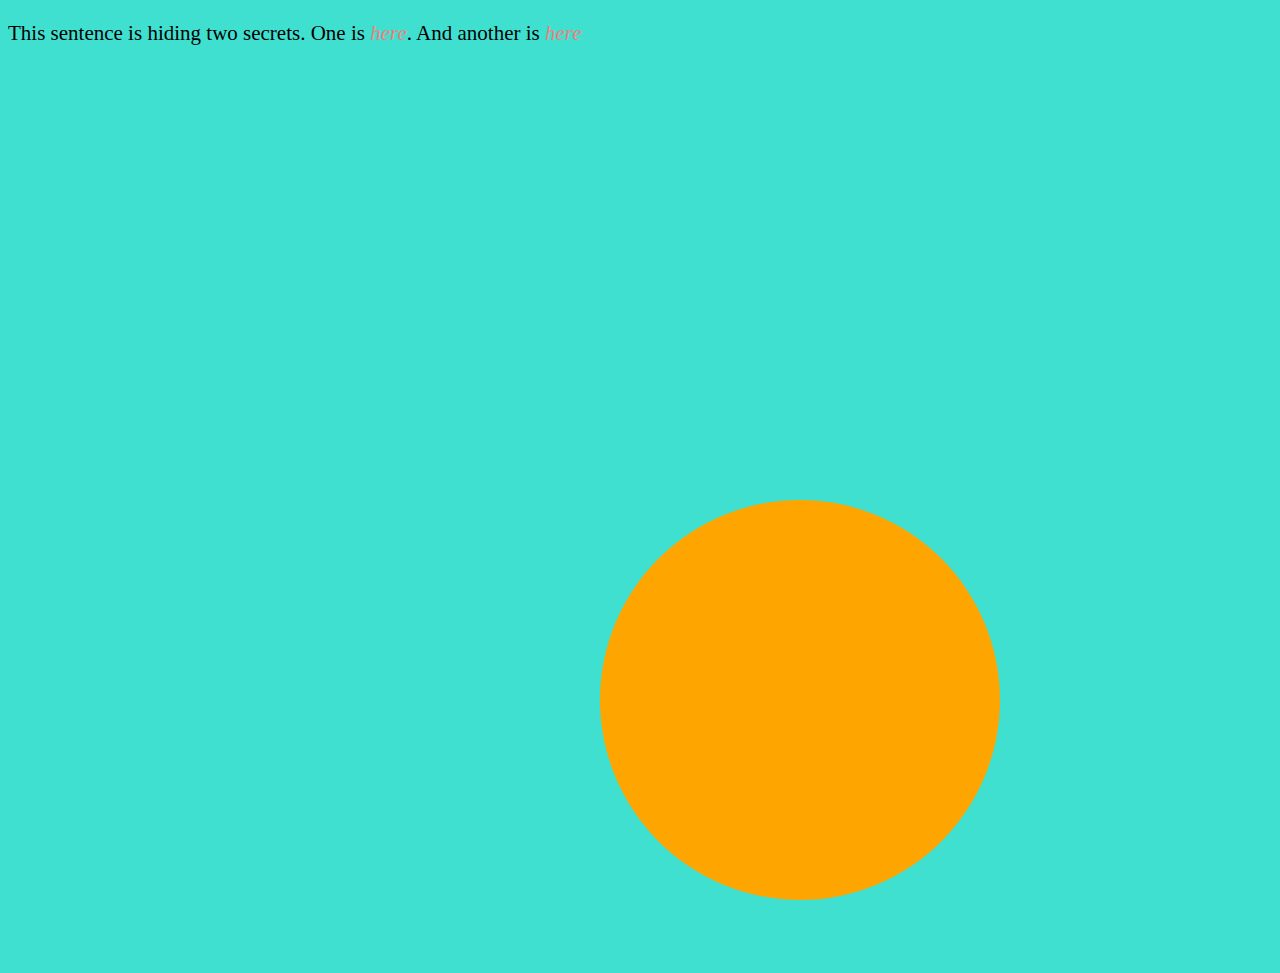
<file: interactionpractice/index.html>
<!doctype html>
<html>

<head>
  <title>Interaction</title>
  <link rel="stylesheet" href="style.css"
  </head>

  <body>
    <p>This sentence is hiding two secrets. One is
      <span class="special">
        here<img class="special-img one" src="pinkocean.jpg"></span>.
      And another is
      <span class="special">here
      <img class="special-img two" src="pinkhouse.jpg"></span>
  </p>

  <div class="object"></div>
    </body>

    </html>
</file>
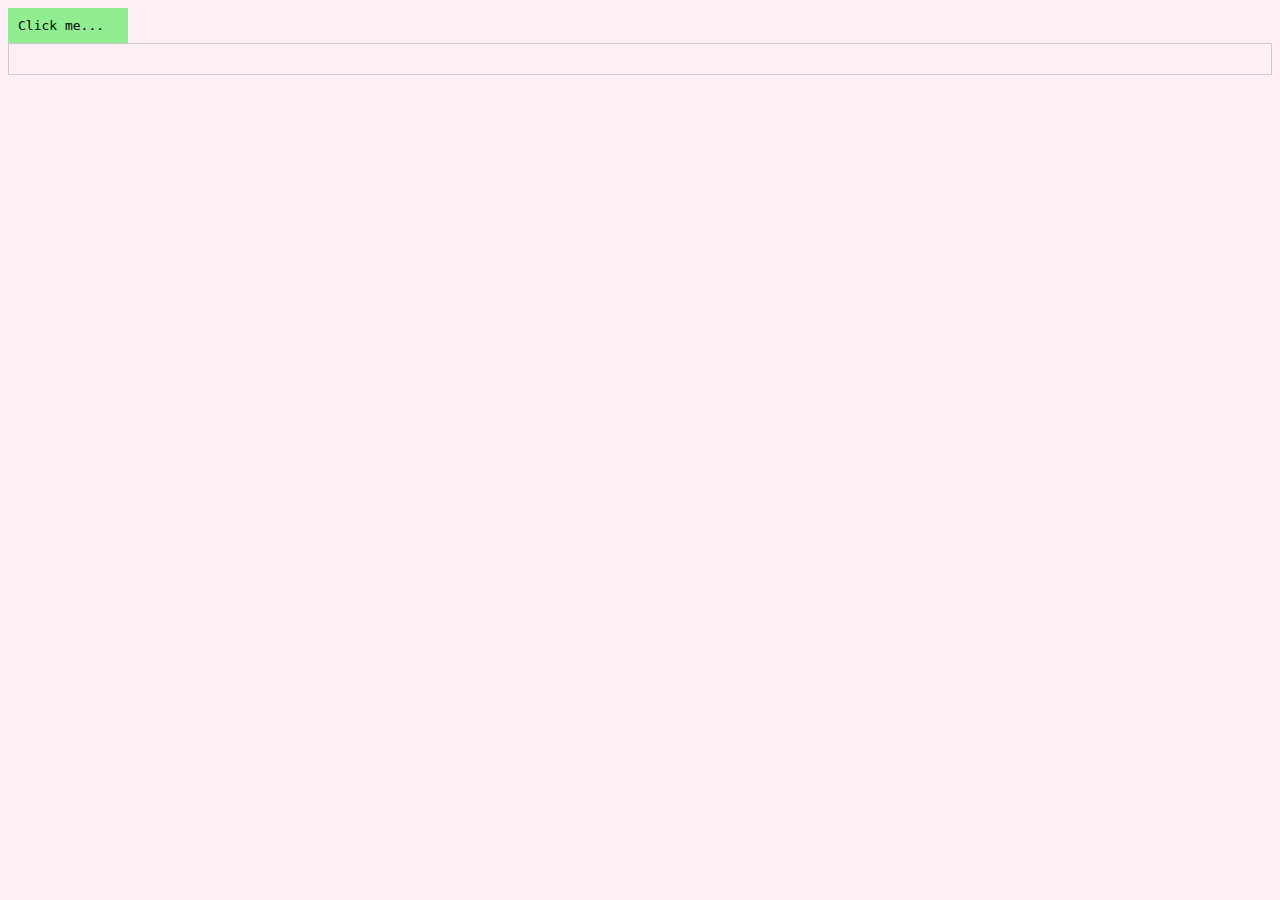
<file: javascript/index.html>
<!doctype html>
<html>
  <head>
    <title>Javascript</title>
    <meta name="viewport" content="width=device-width, initial-scale=1.0">
    <link rel="stylesheet" href="style.css">
    </head>

    <body>
      <div onclick="menuShow()" class="button">Click me...</div>

<div id="box" class="menu">
  the box
</div>
<div class='marquee'>Hello my name is Paris.</div>

<script src="js/jquery-3.5.1.min.js"></script>
<script src="js/jquery.marquee.min.js"></script>


<script src="js/functions.js"></script>



</body>
</html>
</file>
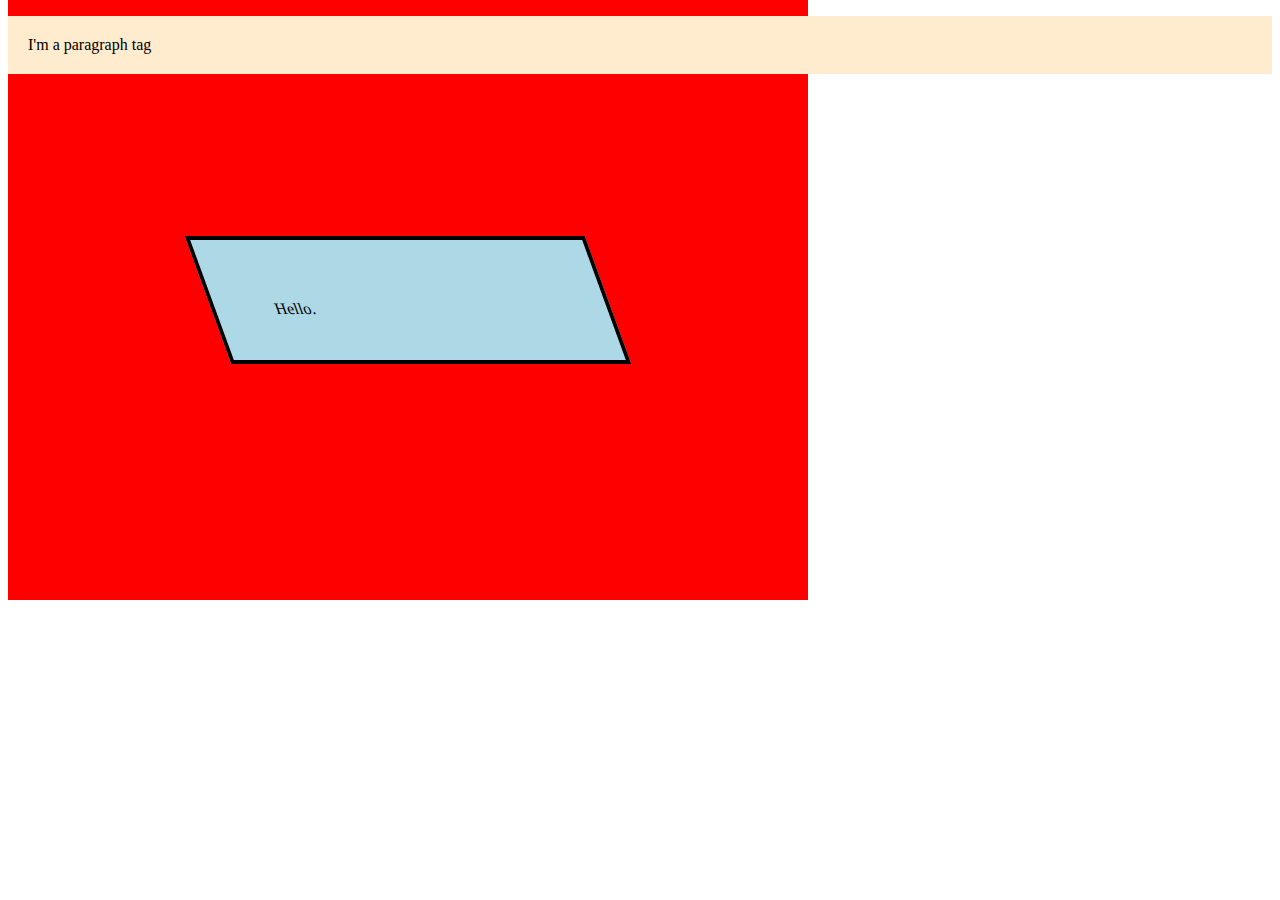
<file: positioning/index.html>
<!doctype html>
<html>
  <head>
    <title>Positioning</title>
    <link rel="stylesheet" href="style.css"
    </head>
    <body>
    <p>I'm a paragraph tag</p>
    <div class="container">
    <div class="box">Hello.</div>
    <p>I'm a paragraph tag</p>
    </body>

    </html>
</file>
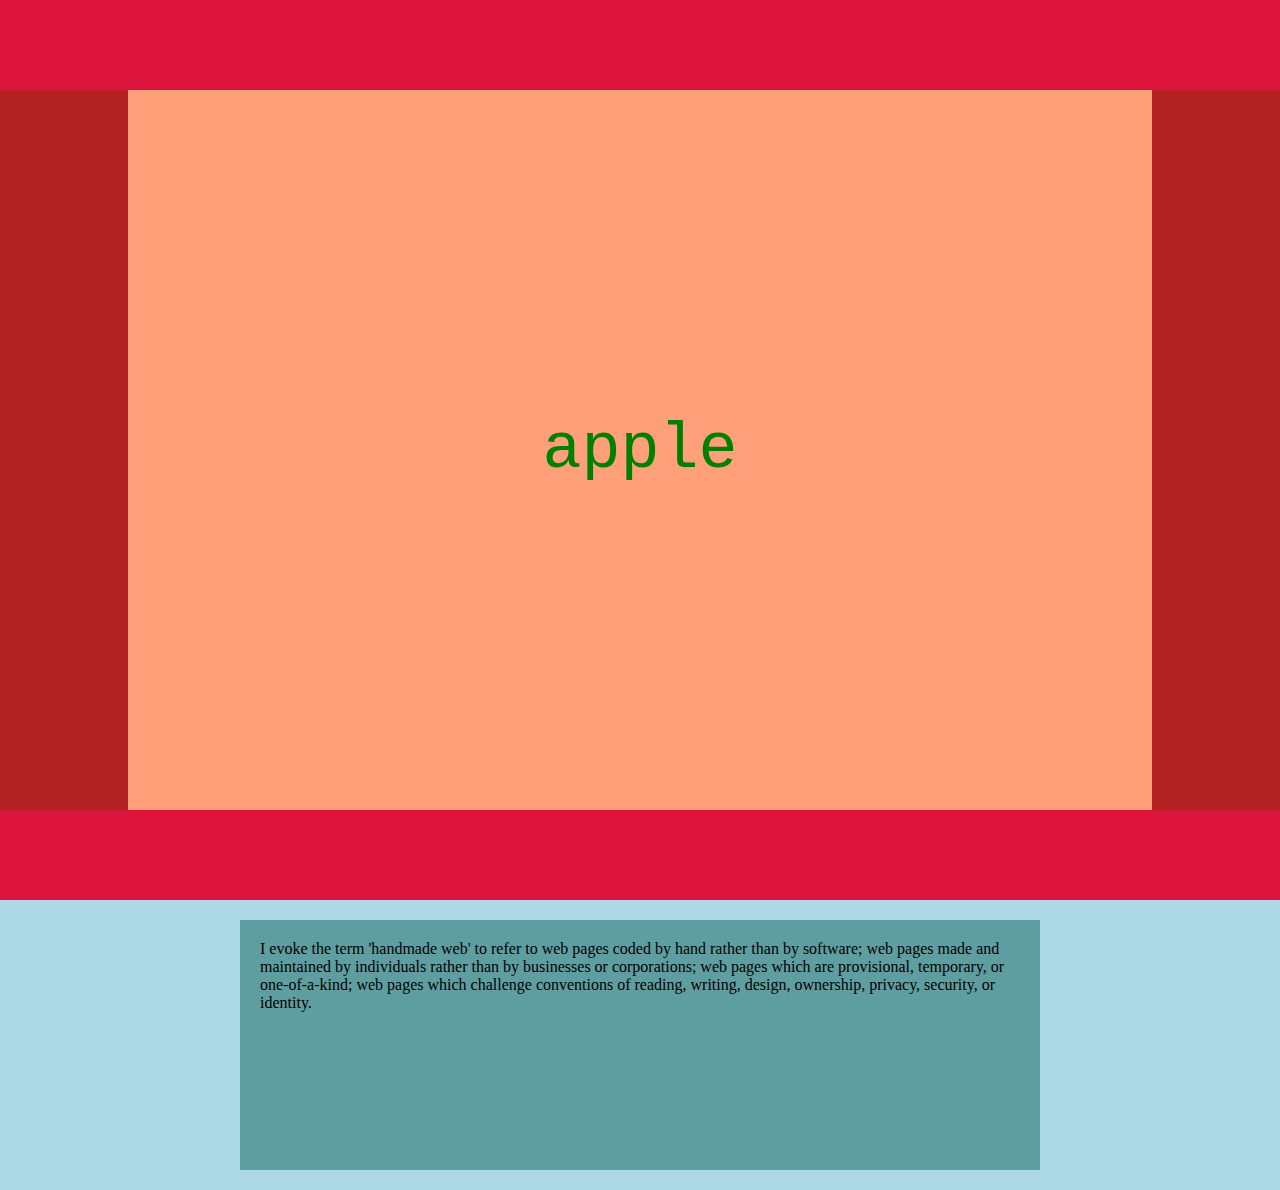
<file: Responsive exercise/index.html>
<!doctype html>
<html>
<head>
  <title>Responsive</title>
  <meta name="viewport" content="width=device-width, initial-scale=1.0">
  <link rel="stylesheet" href="style.css">
</head>

<body>
  <div class="container">
    <div class="header"></div>

    <div class="middle">
      <div class="sidebar"></div>
      <div class="content">apple</div>
      <div class="sidebar"></div>
    </div>

    <div class="footer"></div>
  </div>

  <div class="box">
    <div class="inner-box">I evoke the term 'handmade web' to refer to web pages coded by hand rather than by software; web pages made and maintained by individuals rather than by businesses or corporations; web pages which are provisional, temporary, or one-of-a-kind; web pages which challenge conventions of reading, writing, design, ownership, privacy, security, or identity. </div>
  </div>
</body>

</html>
</file>
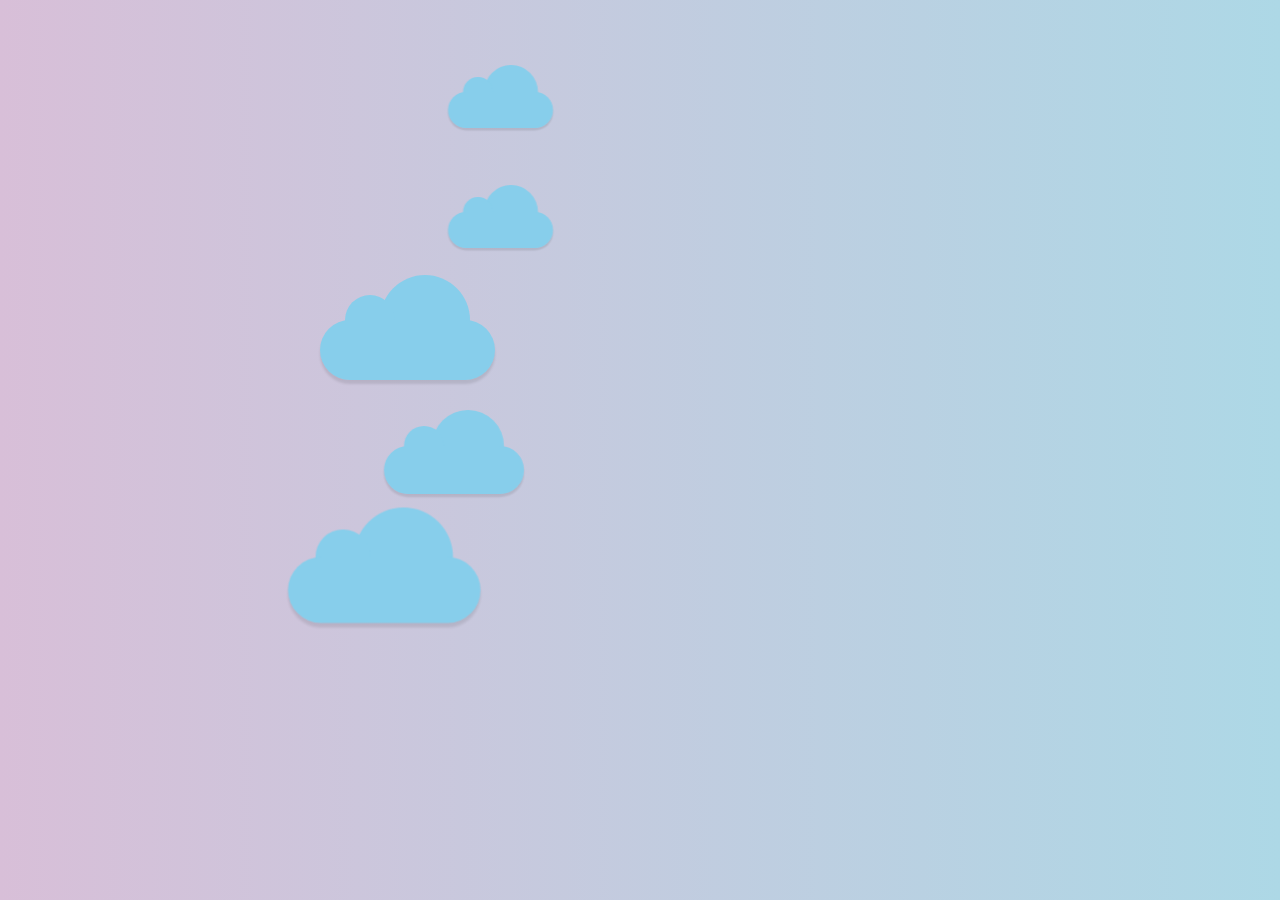
<file: screensaver/index.html>
<!doctype hmtl>
<html>
<head>
  <title>Screensaver</title>
  <link rel="stylesheet" href="style.css">
  <meta charset="utf-8">
  </head>

  <body>
    <div id="background-wrap">
    <div class="x1">
      <div class="cloud"></div>
      </div>

      <div class="x2">
        <div class="cloud"></div>
        </div>

        <div class="x3">
          <div class="cloud"></div>
          </div>

          <div class="x4">
            <div class="cloud"></div>
            </div>

            <div class="x5">
              <div class="cloud"></div>
              </div>

    </body>


    </html>
</file>
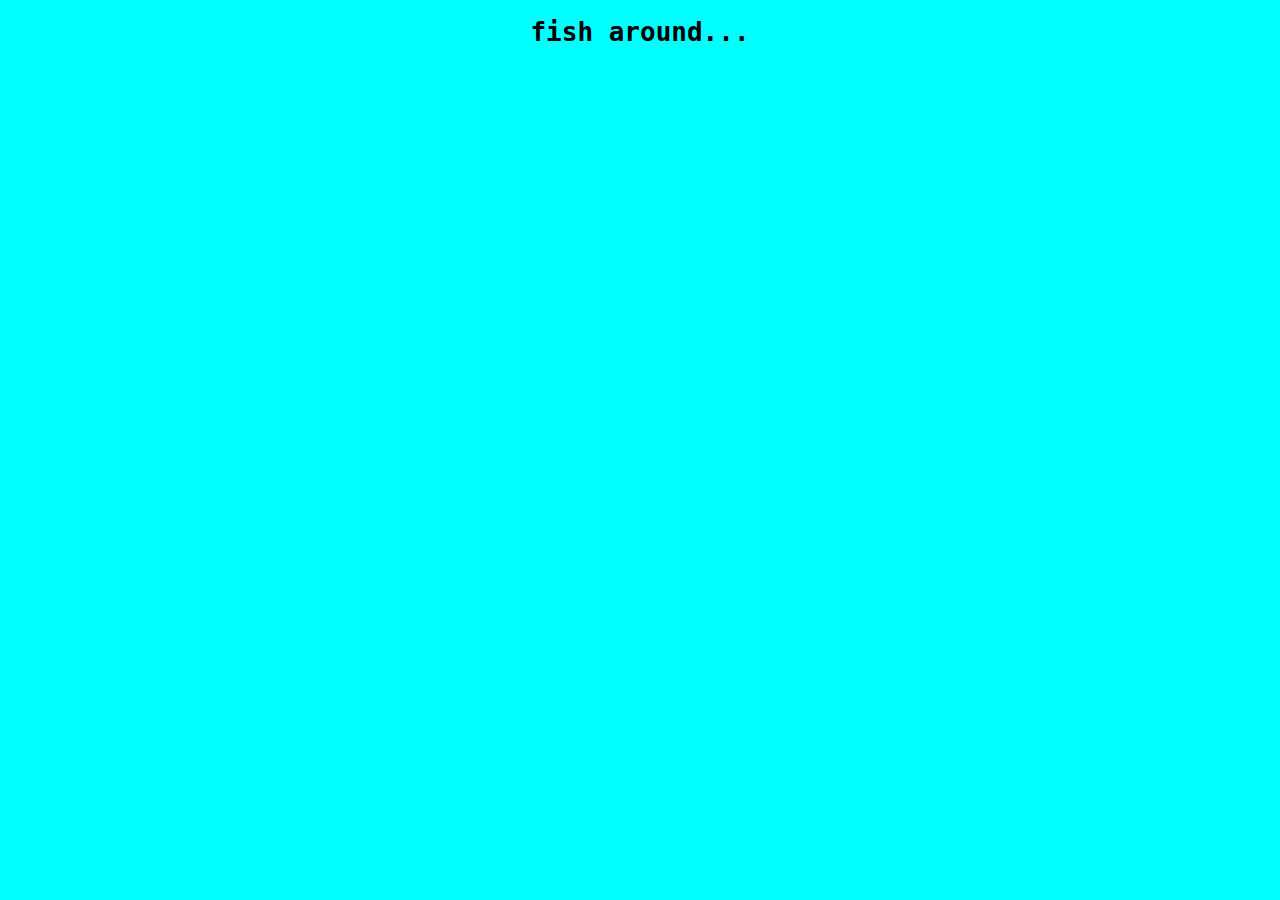
<file: secret/index.html>
<!doctype html>
<html>
<head>
<title>Secret</title>
<link href="https://fonts.googleapis.com/css2?family=Montserrat:ital@0;1&display=swap" rel="stylesheet">
<link rel="stylesheet" href="style.css">
  </head>

  <body>
    <h1>fish around...</h1>
    <p><span class="mint position">He was a mint colored octopus</span>
    <span class="one position">He was 13 years old</span>
    <span class="two position">Mr.Squid and Jeb the Jellyfish</span>
    <span class="three position">Mintalina</span>


  </body>
</file>
<file: sitestyle.css>
html {
  background-color: lavender;
  font-family: monospace;
}
h1 {
  font-size: 90px;
text-align: center;
}

p {line-height: 2;}

.object {
  background:cornflowerblue;
  width:100px;
  height:100px;
  border-radius:50%;
  display: block;
 margin-left: auto;
 margin-right: auto;
  transition: border-radius 2s ease, backround 1s ease,transform 4s ease;
  cursor:help;
}

.object:hover {
  border-radius:0;
  background:yellowgreen;
  transform:scale(2);
}
</file>
<file: animation/style.css>
* {
  box-sizing: border-box;
}

body {
  margin: 0;
}

.flex {
  background: lightblue;
  height: 100vh;
  display: flex;
}

.half {
  background: lightblue;
  width: 50%;
  height: 100%;
  display: flex;
  justify-content: center;
  align-items: center;
}

.circle {
  background: lightgreen;
  width: 200px;
  height: 200px;
  border-radius: 50%;
  animation: pulse 3s ease infinite alternate;
}

.square {
  background: lightgreen;
  width: 200px;
  height: 200px;
  animation: rotate 2s linear infinite;
}
.runner {
  background:mediumpurple;
  width:200px;
  height:100px;
  position:fixed;
  bottom:0;
  left:0;
  animation: run 2s ease infinite;
}

@keyframes pulse {
  0% {
    background: lightgreen;
    transform: scale(1);
  }

  100% {
    background: lightsalmon;
    transform: scale(2);
  }
}
@keyframes rotate {
  0% {
    transform:rotate(0deg);
  }
  100% {transform:rotate(360deg);}
}

@keyframes run {
  0% {
    transform:translateX(0);
  }
  100% {
    transform:translateX(100vw);
  }
}
</file>
<file: article-html/style.css>
html{
  font-family:monospace;
  background-color:lavender;
}



img{
  max-width:100%;
  width:200px;
}
h1{
 background-color:lightgreen;
 color:black;
}
h2{
  background-color:lightgreen;
  color:black;
}
#p01 {
  font-size: 70px;
  color: blue;
  background:yellow;
  
}
</body>
</file>
<file: article2/style.css>
html{
  font-family:monospace;
  background-color:lavenderblush;
}



img{
  max-width:100%;
  width:200px;
  padding:20px;
}
h1{
 background-color:powderblue;
 color:black;
}
.header {
  border-style:solid;
  padding:15px;
}
h2{
  background-color:powderblue;
  color:black;
}

.special {
  background:lavender;
  border-style:solid;
  padding:15px;

}

.blah {
  background:lavender;
  border-style:solid;
  padding:15px;
}
</file>
<file: csspractice/style.css>
p {
  font-size:40px;
  color:green;
  background:red;
}

.orange {
  background: orange;
  margin:0 auto;
  text-align:left;
  border: 2px dashed blue;
  border-radius: 20px;
  padding:60px;
  line-height: 70px;
  font-family:fantasy;
}
</file>
<file: flexboxexercise/style.css>
* {
  box-sizing:border-box;
}

body {
  margin:0;

}

.container {
  background:lightcyan;
  display:flex;
  flex-direction: column;
  height:100vh;
  padding:10px;

}
.top-main {
  background:lightgreen;
  height:20%;
  display:flex;
  justify-content: space-between;
}
.bottom-main{
  background:blanchedalmond;
  height:80%;
  display:flex;
  justify-content: space-between;

}
.top-item {
  background:red;
  width:33%;
  height:100%;
}
.bottom-item {
  background:orange;
  width:49.8%;
  height:100%
}
.center-flex {
  background:pink;
  display:flex;
  align-items:center;
  justify-content: center;
}
.center-item {
  background:yellow;
  height:100px;
  width:100px;
}
</file>
<file: interactionpractice/style.css>
body {
  background-color:turquoise;
  font-family:serif;
}

p {
  font-size: 21px;
}

.special {
  color:lightcoral;
  font-style:italic;
  display:inline;
}

.one {
  position:absolute;
  bottom:100px;
  right:200px;
  opacity:0;
  transition:opacity 1s ease-in-out;
}
.two {
  position:absolute;
  top:300px;
  left:300px;
  opacity:0;
  transition: opacity 1s ease-in-out;
}
.special:hover {
  color:gold;
}

.special:hover .special-img {
  opacity:1;
}

.object {
  background:orange;
  width:400px;
  height:400px;
  border-radius:50%;
  position:absolute;
  top:500px;
  left:600px;
  transition: border-radius 2s ease, backround 1s ease,transform 4s ease;
}

.object:hover {
  border-radius:0;
  background:thistle;
  transform:scale(2);
}
</file>
<file: javascript/style.css>
* {
  box-sizing: border-box;
  background:lavenderblush;
  font-family:monospace;
}
html {
  font-size:100%
}
.button {
  background:lightgreen;
  cursor:pointer;
  padding:10px;
  width:120px;
}
.menu {
  position:fixed;
  top:0;
  right:-200px;
  width:200px;
  background-color:coral;
  height:100vh;
  transition: transform .3s ease;
  z-index:99;
}
.style {
transform:translateX(-200px);
}
.marquee {
  overflow: hidden;
  border:1px solid #ccc;
  font-size:2rem;
}
</file>
<file: positioning/style.css>
*{
  box-sizing:border-box;
}

p {background-color: blanchedalmond;
display:block;
padding:20px}

.container {
  background:red;
  width: 800px;
  height:600px;
  position:fixed;
  top:0;
}

.box{
  background:lightblue;
  width:400px;
  padding:60px;
  height:50px;
  border:4px solid black;
  top:50%;
  left:50%;
  position:absolute;
  transform:translate(-50%, -50%) skewX(20deg);
}
</file>
<file: Responsive exercise/style.css>
* {
  box-sizing: border-box;
}

body {
  margin:0;
}
.container {
  height:100vh;
  background:indianred;
  display:flex;
  flex-direction:column;
}

.header {
  background:crimson;
  height:10%;
}
.footer {
  background:crimson;
  height:10%;
}

.middle {
  background:salmon;
  height:80%;
  display:flex;
}
.sidebar {
  background:firebrick;
  width:10%;
}

.content {
  background:lightsalmon;
  width: 80%;
  display:flex;
  justify-content:center;
  align-items:center;
  font-size:5em;
  color:green;
  font-family:monospace;
}
.box {
  background:lightblue;
  display:flex;
  justify-content:center;
  align-items:center;
}
.inner-box {
  background:cadetblue;
  padding:20px;
  margin:20px;

  max-width:800px;
  min-height:250px;
  font-size:1rem;
}

@media screen and (max-width:800px){
html {
  font-size:2rem;
}
.middle  {
  flex-direction:column;
}
.content {
  width:100%;
  height:80%;
}
.sidebar {
  width:100%;
  height:10%;
}
}
</file>
<file: screensaver/style.css>
body {
  background:linear-gradient(to right,thistle,lightblue);
  color:white;
  font-family:monospace;
  height:100vh;
  margin:0;
  padding:0;
  overflow-x:hidden;
}



#background-wrap {
  bottom:0;
  left:0;
  padding-top: 50px;
  postion:fixed;
  right:0;
  z-index:-1;
}
@keyframes animateCloud
{
  0%{margin-left: -1000px;}
  100%{margin-left:100%;}
}

.x1 {
  animation: animateCloud 35s linear infinite;
  transform: scale(0.3);
}

.x2 {
  animation: animateCloud 20s linear infinite;
  transform: scale(0.3);
}

.x3 {
  animation: animateCloud 30s linear infinite;
  transform: scale(0.5);
}
.x4 {
  animation: animateCloud 18s linear infinite;
  transform: scale(0.4);
}
.x5 {
  animation: animateCloud 25s linear infinite;
  transform: scale(0.55);
}

.cloud {
  background:skyblue;
  background: linear-gradient(top, skyblue 5%,#f1f1f1 100%);
  filter:progid:DXImageTransform.Microsoft.gradient(startColorstr='skyblue',endColorstr='#f1f1f1',GradientType=0);
  border-radius:100px;
  box-shadow:0 8px 5px rgba(0,0,0,0.1);
  height:120px;
  position:relative;
  width:350px;
}
.cloud:after, .cloud:before{
  background:skyblue;
  content:'';
  position:absolute;
  z-index:-1;
}
.cloud:after{
  border-radius:100px;
  height:100px;
  left:50px;
  top:-50px;
  width:100px;
}
.cloud:before{
  border-radius:200px;
  height:180px;
  width:180px;
  right:50px;
  top:-90px;
}
</file>
<file: secret/style.css>
html {
  background-color:aqua;
  font-family: 'Montserrat', sans-serif;
}
h1 {
  text-align:center;
  font-family:monospace;}
.mint {
  top:500px;
  left:600px;
  opacity:0;
  transition: opacity 1s ease-in-out;
}
.mint:hover {
  opacity:1;
}
.one {
  bottom:400px;
  right:600px;
  opacity:0;
  transition: opacity 1s ease-in-out;
}
.one:hover {
  opacity:1;
}
.two {
  left:300px;
  bottom:400px;
  opacity:0;
  transition: opacity 1s ease-in-out;
}
.two:hover {
  opacity:1;
}
.three {
  left:500px;
  opacity:0;
  transition: opacity 1s ease-in-out;
}
.three:hover {
  opacity:1;
}
.position {
  position:absolute;
}
</file>
